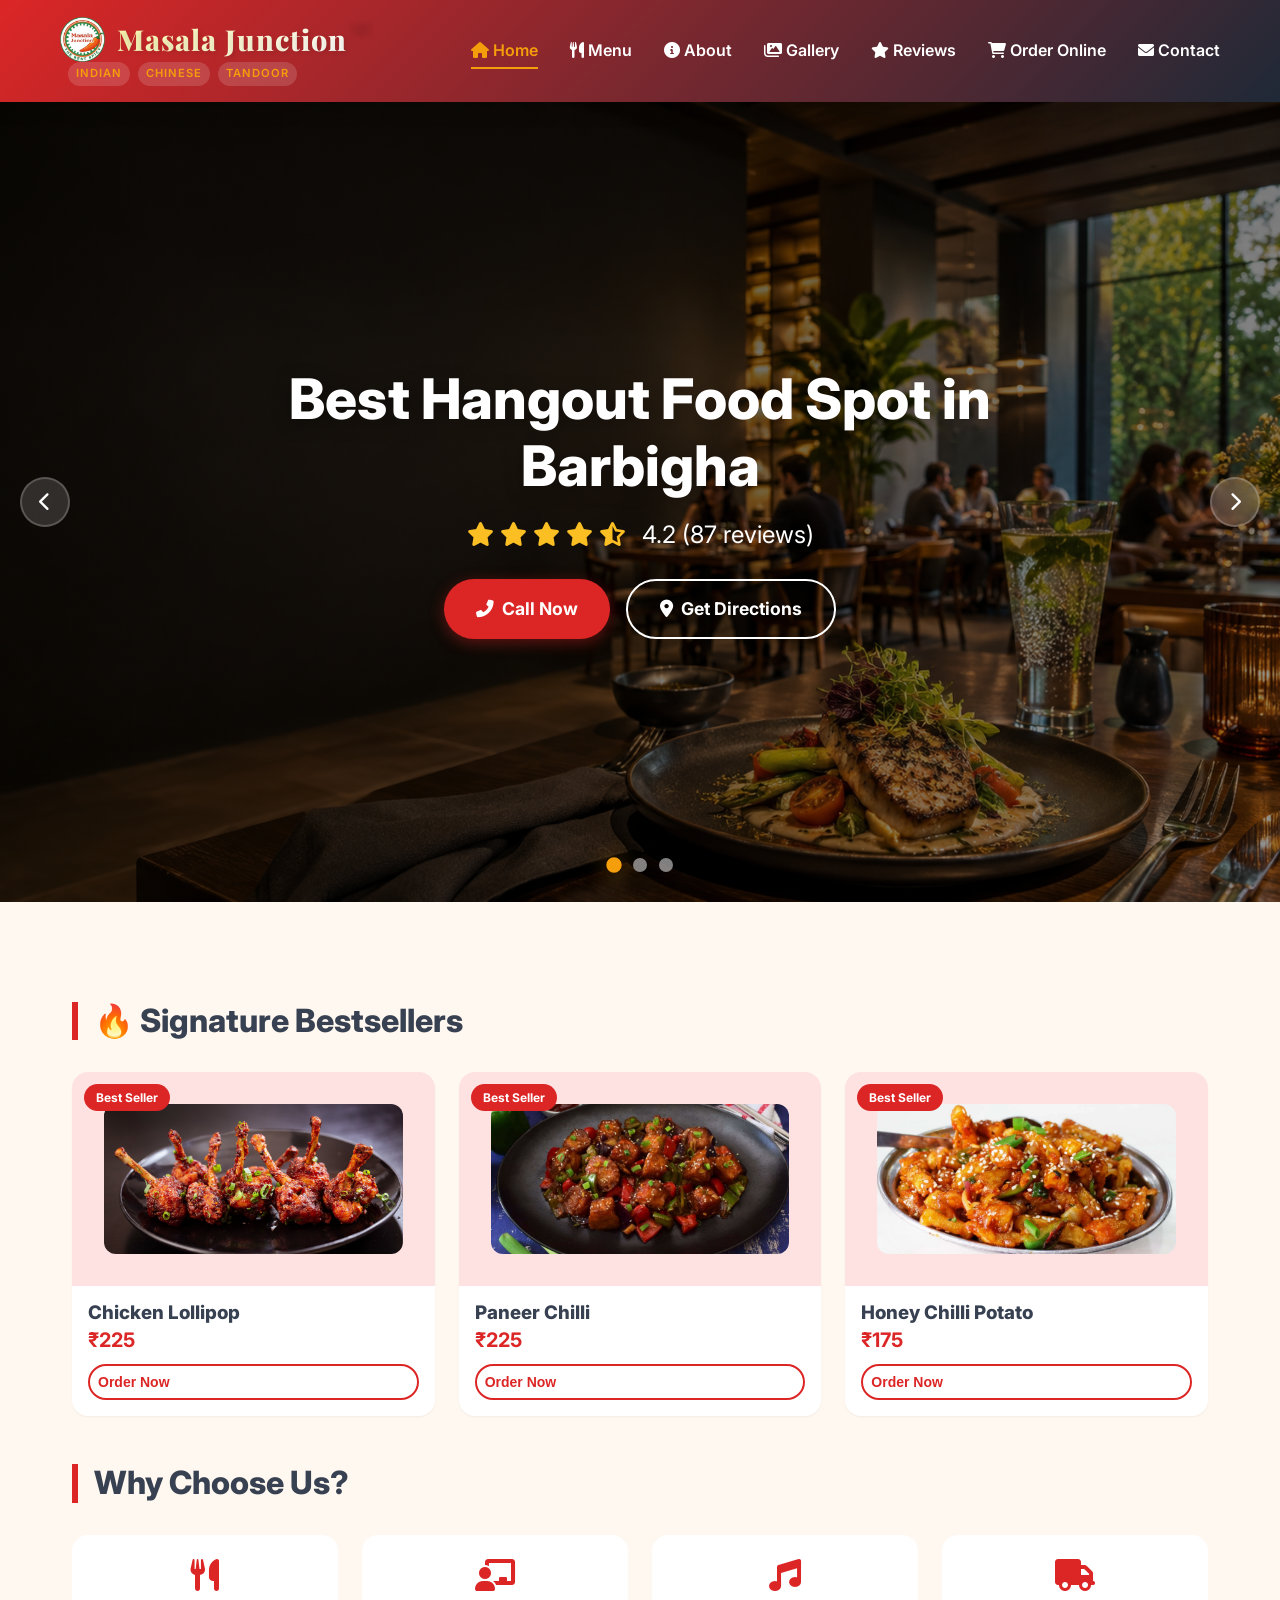
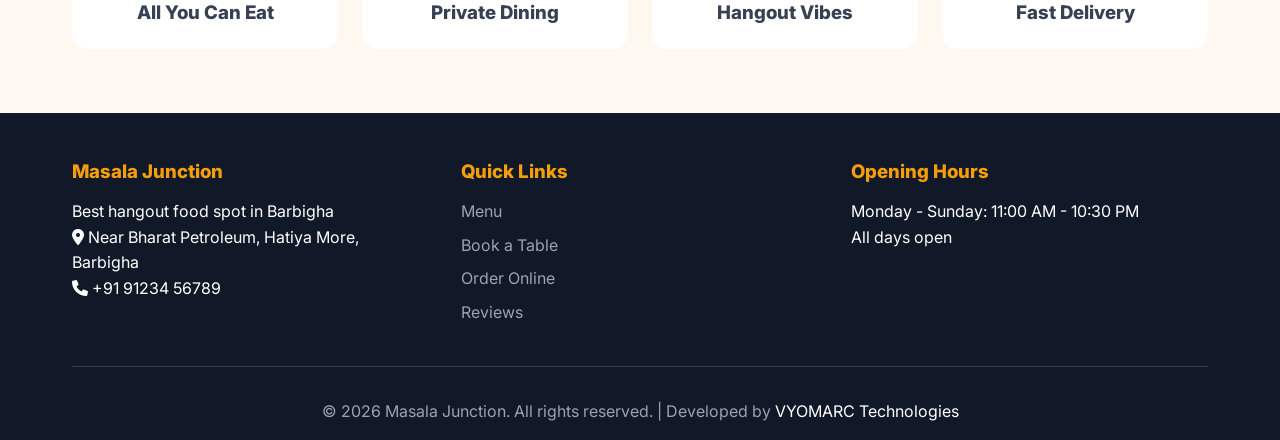
<file: index.html>
<!DOCTYPE html>
<html lang="en">
<head>
  <meta charset="UTF-8">
  <meta name="viewport" content="width=device-width, initial-scale=1.0, viewport-fit=cover">
  <title>Masala Junction | Best Restaurant in Barbigha</title>
  <meta name="description" content="Best hangout food spot in Barbigha. Enjoy Chicken Lollipop, Paneer Chilli & more. Rated 4.2★. Call now for delivery or table booking!">
  <meta name="keywords" content="best restaurant in Barbigha, chicken starter Barbigha, Masala Junction, hangout spot">
  
  <!-- Favicon - Replace the href with your logo path -->
  <link rel="icon" type="image/x-icon" href="assets/favicon.ico">
  <link rel="icon" type="image/png" sizes="32x32" href="assets/images/favicon-32x32.png">
  <link rel="icon" type="image/png" sizes="16x16" href="assets/images/favicon-16x16.png">
  <link rel="apple-touch-icon" href="assets/images/apple-touch-icon.png">
  <link rel="manifest" href="assets/images/site.webmanifest">
  <link rel="shortcut icon" href="assets/favicon.ico">



  
  <link rel="stylesheet" href="css/style.css">
  <link rel="stylesheet" href="https://cdnjs.cloudflare.com/ajax/libs/font-awesome/6.0.0-beta3/css/all.min.css">
  <link href="https://fonts.googleapis.com/css2?family=Inter:wght@300;400;600;700;800&display=swap" rel="stylesheet">
  <link href="https://fonts.googleapis.com/css2?family=Playfair+Display:wght@400;500;600;700;800;900&display=swap" rel="stylesheet">
  
  <!-- Structured Data -->
  <script type="application/ld+json">
  {
    "@context": "https://schema.org",
    "@type": "Restaurant",
    "name": "Masala Junction",
    "address": {
      "@type": "PostalAddress",
      "streetAddress": "Near Bharat Petroleum, Hatiya More",
      "addressLocality": "Barbigha",
      "addressRegion": "Bihar",
      "postalCode": "811101"
    },
    "telephone": "+919123456789",
    "aggregateRating": {
      "@type": "AggregateRating",
      "ratingValue": "4.2",
      "reviewCount": "87"
    }
  }
  </script>
  
  <style>
    /* Additional navbar styling to match hero section */
    .navbar {
      background: linear-gradient(135deg, #DC2626, #1F2937) !important;
      box-shadow: 0 4px 20px rgba(0, 0, 0, 0.2);
    }
    
    .logo {
      font-family: 'Playfair Display', serif !important;
      font-size: 1.8rem !important;
      font-weight: 800 !important;
      background: linear-gradient(135deg,#f6f396, #ffffff) !important;
      -webkit-background-clip: text !important;
      background-clip: text !important;
      color: transparent !important;
      text-shadow: 2px 2px 4px rgba(0, 0, 0, 0.1);
      letter-spacing: 1px;
      position: relative;
    }
    
    .logo::after {
      content: '🍽️';
      font-size: 1.2rem;
      position: absolute;
      top: -5px;
      right: -25px;
      opacity: 0.8;
    }
    
    /* Restaurant type tagline under logo */
    .restaurant-type {
      display: flex;
      gap: 0.5rem;
      margin-left: 0.5rem;
      font-size: 0.7rem;
      font-weight: 600;
      color: #F59E0B;
      letter-spacing: 1px;
    }
    
    .restaurant-type span {
      background: rgba(255, 255, 255, 0.15);
      padding: 0.2rem 0.5rem;
      border-radius: 20px;
      backdrop-filter: blur(5px);
    }
    
    @media (max-width: 768px) {
      .logo {
        font-size: 1.3rem !important;
      }
      
      .logo::after {
        font-size: 0.9rem;
        right: -20px;
      }
      
      .restaurant-type {
        display: none;
      }
    }
    
    /* Update nav links color for better contrast */
    .nav-links a {
      color: white !important;
      font-weight: 600;
    }
    
    .nav-links a:hover {
      color: #F59E0B !important;
    }
    
    .nav-links a.active {
      color: #F59E0B !important;
    }
    
    .nav-links a::after {
      background: #F59E0B !important;
    }
    
    /* Mobile menu background */
    @media (max-width: 768px) {
      .nav-links {
        background: linear-gradient(135deg, #DC2626, #1F2937) !important;
      }
    }
  </style>
</head>
<body>

  <!-- Navigation -->
  <nav class="navbar">
    <div class="nav-container">
      <div>
        <a href="index.html" class="logo">
          <img src="assets/images/logo1.png" alt="Masala Junction Logo" class="logo-img">
          Masala Junction</a>
        <div class="restaurant-type">
          <span>INDIAN</span>
          <span>CHINESE</span>
          <span>TANDOOR</span>
        </div>
      </div>
      <button class="menu-toggle" aria-label="Toggle menu">
        <i class="fas fa-bars"></i>
      </button>
      <div class="nav-links" role="navigation" aria-label="Main navigation">
        <a href="index.html" class="nav-link active" aria-current="page">
          <i class="fas fa-home" aria-hidden="true"></i>
          <span>Home</span>
        </a>
        <a href="menu.html" class="nav-link">
          <i class="fas fa-utensils" aria-hidden="true"></i>
          <span>Menu</span>
        </a>
        <a href="about.html" class="nav-link">
          <i class="fas fa-info-circle" aria-hidden="true"></i>
          <span>About</span>
        </a>
        <a href="gallery.html" class="nav-link">
          <i class="fas fa-images" aria-hidden="true"></i>
          <span>Gallery</span>
        </a>
        <a href="reviews.html" class="nav-link">
          <i class="fas fa-star" aria-hidden="true"></i>
          <span>Reviews</span>
        </a>
        <a href="order.html" class="nav-link order-now">
          <i class="fas fa-shopping-cart" aria-hidden="true"></i>
          <span>Order Online</span>
        </a>
        <a href="contact.html" class="nav-link">
          <i class="fas fa-envelope" aria-hidden="true"></i>
          <span>Contact</span>
        </a>
      </div>
    </div>
  </nav>

  <!-- Hero Section -->

<section class="hero">
  <div class="hero-slider">
    <!-- Slide 1 -->
    <div class="hero-slide active" data-index="0">
      <img src="assets/images/masalajunction-hero.png" alt="Masala Junction - Best Restaurant in Barbigha" loading="lazy">
      <div class="hero-overlay"></div>
    </div>
    <!-- Slide 2 -->
    <div class="hero-slide" data-index="1">
      <img src="assets/images/masalajunction-hero2.png" alt="Delicious Chicken Lollipop - Masala Junction" loading="lazy">
      <div class="hero-overlay"></div>
    </div>
    <!-- Slide 3 -->
    <div class="hero-slide" data-index="2">
      <img src="assets/images/masalajunction-hero3.png" alt="Hangout Food Spot - Masala Junction Barbigha" loading="lazy">
      <div class="hero-overlay"></div>
    </div>
    
    <!-- Slide Indicators/Dots -->
    <div class="hero-dots">
      <span class="dot active" data-index="0"></span>
      <span class="dot" data-index="1"></span>
      <span class="dot" data-index="2"></span>
    </div>
    
    <!-- Slide Navigation Arrows -->
    <button class="hero-arrow hero-arrow-prev" aria-label="Previous slide">
      <i class="fas fa-chevron-left"></i>
    </button>
    <button class="hero-arrow hero-arrow-next" aria-label="Next slide">
      <i class="fas fa-chevron-right"></i>
    </button>
  </div>
  
  <!-- Hero Content (Overlay on top of slider) -->
  <div class="hero-content-wrapper">
    <div class="container">
      <div class="hero-content">
        <h1 class="hero-title">Best Hangout Food Spot in Barbigha</h1>
        <div class="star-rating">
          <i class="fas fa-star"></i>
          <i class="fas fa-star"></i>
          <i class="fas fa-star"></i>
          <i class="fas fa-star"></i>
          <i class="fas fa-star-half-alt"></i>
          <span style="color: white; margin-left: 10px;">4.2 (87 reviews)</span>
        </div>
        <div style="display: flex; gap: 1rem; justify-content: center; flex-wrap: wrap; margin-top: 1.5rem;">
          <a href="tel:+918252702699" class="btn btn-primary call-track">
            <i class="fas fa-phone-alt"></i> Call Now
          </a>
          <a href="https://www.google.com/maps/dir/?api=1&destination=25.2110818,85.738188" target="_blank" class="btn btn-outline direction-track" style="border-color: white; color: white; border: 2px solid white;">
            <i class="fas fa-map-marker-alt"></i> Get Directions
          </a>
        </div>
      </div>
    </div>
  </div>
</section>
<br>
<br>




  <!-- Featured Dishes -->
<div class="container" style="margin-top: 3rem;">
  <h2 class="section-title">🔥 Signature Bestsellers</h2>
  <div class="grid-3">
    <!-- Chicken Lollipop -->
    <div class="dish-card">
      <div class="best-seller-badge">Best Seller</div>
      <div style="background: #FEE2E2; padding: 2rem; text-align: center; min-height: 200px; display: flex; align-items: center; justify-content: center;">
        <img 
          src="assets/images/chicken-lollipop.jpg" 
          alt="Chicken Lollipop" 
          style="width: 100%; height: auto; max-height: 150px; object-fit: cover; border-radius: 12px;"
          onerror="this.onerror=null; this.parentElement.innerHTML='<i class=\'fas fa-drumstick-bite\' style=\'font-size: 3rem; color: #DC2626;\'></i>'; this.parentElement.style.padding='2rem';"
          loading="lazy"
        >
      </div>
      <div style="padding: 1rem;">
        <h3>Chicken Lollipop</h3>
        <p style="color: #DC2626; font-weight: bold; font-size: 1.25rem;">₹225</p>
        <button onclick="window.location.href='order.html'" class="btn btn-outline" style="margin-top: 0.5rem; width: 100%; padding: 0.5rem; font-size: 0.875rem;">Order Now</button>
      </div>
    </div>

    <!-- Paneer Chilli -->
    <div class="dish-card">
      <div class="best-seller-badge">Best Seller</div>
      <div style="background: #FEE2E2; padding: 2rem; text-align: center; min-height: 200px; display: flex; align-items: center; justify-content: center;">
        <img 
          src="assets/images/paneer-chilli.jpg" 
          alt="Paneer Chilli" 
          style="width: 100%; height: auto; max-height: 150px; object-fit: cover; border-radius: 12px;"
          onerror="this.onerror=null; this.parentElement.innerHTML='<i class=\'fas fa-cheese\' style=\'font-size: 3rem; color: #DC2626;\'></i>'; this.parentElement.style.padding='2rem';"
          loading="lazy"
        >
      </div>
      <div style="padding: 1rem;">
        <h3>Paneer Chilli</h3>
        <p style="color: #DC2626; font-weight: bold; font-size: 1.25rem;">₹225</p>
        <button onclick="window.location.href='order.html'" class="btn btn-outline" style="margin-top: 0.5rem; width: 100%; padding: 0.5rem; font-size: 0.875rem;">Order Now</button>
      </div>
    </div>

    <!-- Honey Chilli Potato -->
    <div class="dish-card">
      <div class="best-seller-badge">Best Seller</div>
      <div style="background: #FEE2E2; padding: 2rem; text-align: center; min-height: 200px; display: flex; align-items: center; justify-content: center;">
        <img 
          src="assets/images/honey-chilli-potato.jpg" 
          alt="Honey Chilli Potato" 
          style="width: 100%; height: auto; max-height: 150px; object-fit: cover; border-radius: 12px;"
          onerror="this.onerror=null; this.parentElement.innerHTML='<i class=\'fas fa-potato\' style=\'font-size: 3rem; color: #DC2626;\'></i>'; this.parentElement.style.padding='2rem';"
          loading="lazy"
        >
      </div>
      <div style="padding: 1rem;">
        <h3>Honey Chilli Potato</h3>
        <p style="color: #DC2626; font-weight: bold; font-size: 1.25rem;">₹175</p>
        <button onclick="window.location.href='order.html'" class="btn btn-outline" style="margin-top: 0.5rem; width: 100%; padding: 0.5rem; font-size: 0.875rem;">Order Now</button>
      </div>
    </div>
  </div>
</div>

  <!-- Why Choose Us -->
  <div class="container" style="margin-top: 3rem;">
    <h2 class="section-title">Why Choose Us?</h2>
    <div class="grid-4">
      <div style="text-align: center; padding: 1.5rem; background: white; border-radius: 16px;">
        <i class="fas fa-utensils" style="font-size: 2rem; color: #DC2626;"></i>
        <h3 style="margin-top: 0.5rem;">All You Can Eat</h3>
      </div>
      <div style="text-align: center; padding: 1.5rem; background: white; border-radius: 16px;">
        <i class="fas fa-chalkboard-user" style="font-size: 2rem; color: #DC2626;"></i>
        <h3 style="margin-top: 0.5rem;">Private Dining</h3>
      </div>
      <div style="text-align: center; padding: 1.5rem; background: white; border-radius: 16px;">
        <i class="fas fa-music" style="font-size: 2rem; color: #DC2626;"></i>
        <h3 style="margin-top: 0.5rem;">Hangout Vibes</h3>
      </div>
      <div style="text-align: center; padding: 1.5rem; background: white; border-radius: 16px;">
        <i class="fas fa-truck" style="font-size: 2rem; color: #DC2626;"></i>
        <h3 style="margin-top: 0.5rem;">Fast Delivery</h3>
      </div>
    </div>
  </div>

  <!-- Footer -->
  <footer class="footer">
    <div class="container">
      <div class="footer-content">
        <div class="footer-section">
          <h3>Masala Junction</h3>
          <p>Best hangout food spot in Barbigha</p>
          <p><i class="fas fa-map-marker-alt"></i> Near Bharat Petroleum, Hatiya More, Barbigha</p>
          <p><i class="fas fa-phone"></i> +91 91234 56789</p>
        </div>
        <div class="footer-section">
          <h3>Quick Links</h3>
          <a href="menu.html">Menu</a>
          <a href="book-table.html">Book a Table</a>
          <a href="order.html">Order Online</a>
          <a href="reviews.html">Reviews</a>
        </div>
        <div class="footer-section">
          <h3>Opening Hours</h3>
          <p>Monday - Sunday: 11:00 AM - 10:30 PM</p>
          <p>All days open</p>
        </div>
      </div>
      <div class="footer-bottom">
        <p>&copy; 2026 Masala Junction. All rights reserved. | Developed by <a href="https://vyomarctech.com" target="_blank" rel="noopener noreferrer">VYOMARC Technologies</a></p>
      </div>
    </div>
  </footer>

  <!-- Sticky Bottom Bar -->
  <div class="sticky-bottom-bar">
    <a href="tel:+919123456789" class="call-btn call-track">
      <i class="fas fa-phone-alt fa-lg"></i>
      <span>Call</span>
    </a>
    <a href="https://wa.me/919123456789?text=Hi%20Masala%20Junction!%20I'd%20like%20to%20order%20or%20inquire" target="_blank" class="whatsapp-btn whatsapp-track">
      <i class="fab fa-whatsapp fa-lg"></i>
      <span>WhatsApp</span>
    </a>
    <a href="https://maps.google.com/?q=Masala+Junction+Barbigha" target="_blank" class="directions-btn direction-track">
      <i class="fas fa-location-dot fa-lg"></i>
      <span>Directions</span>
    </a>
  </div>

  <script src="js/main.js"></script>
  <script src="js/hero-slider.js"></script>
</body>
</html>
</file>
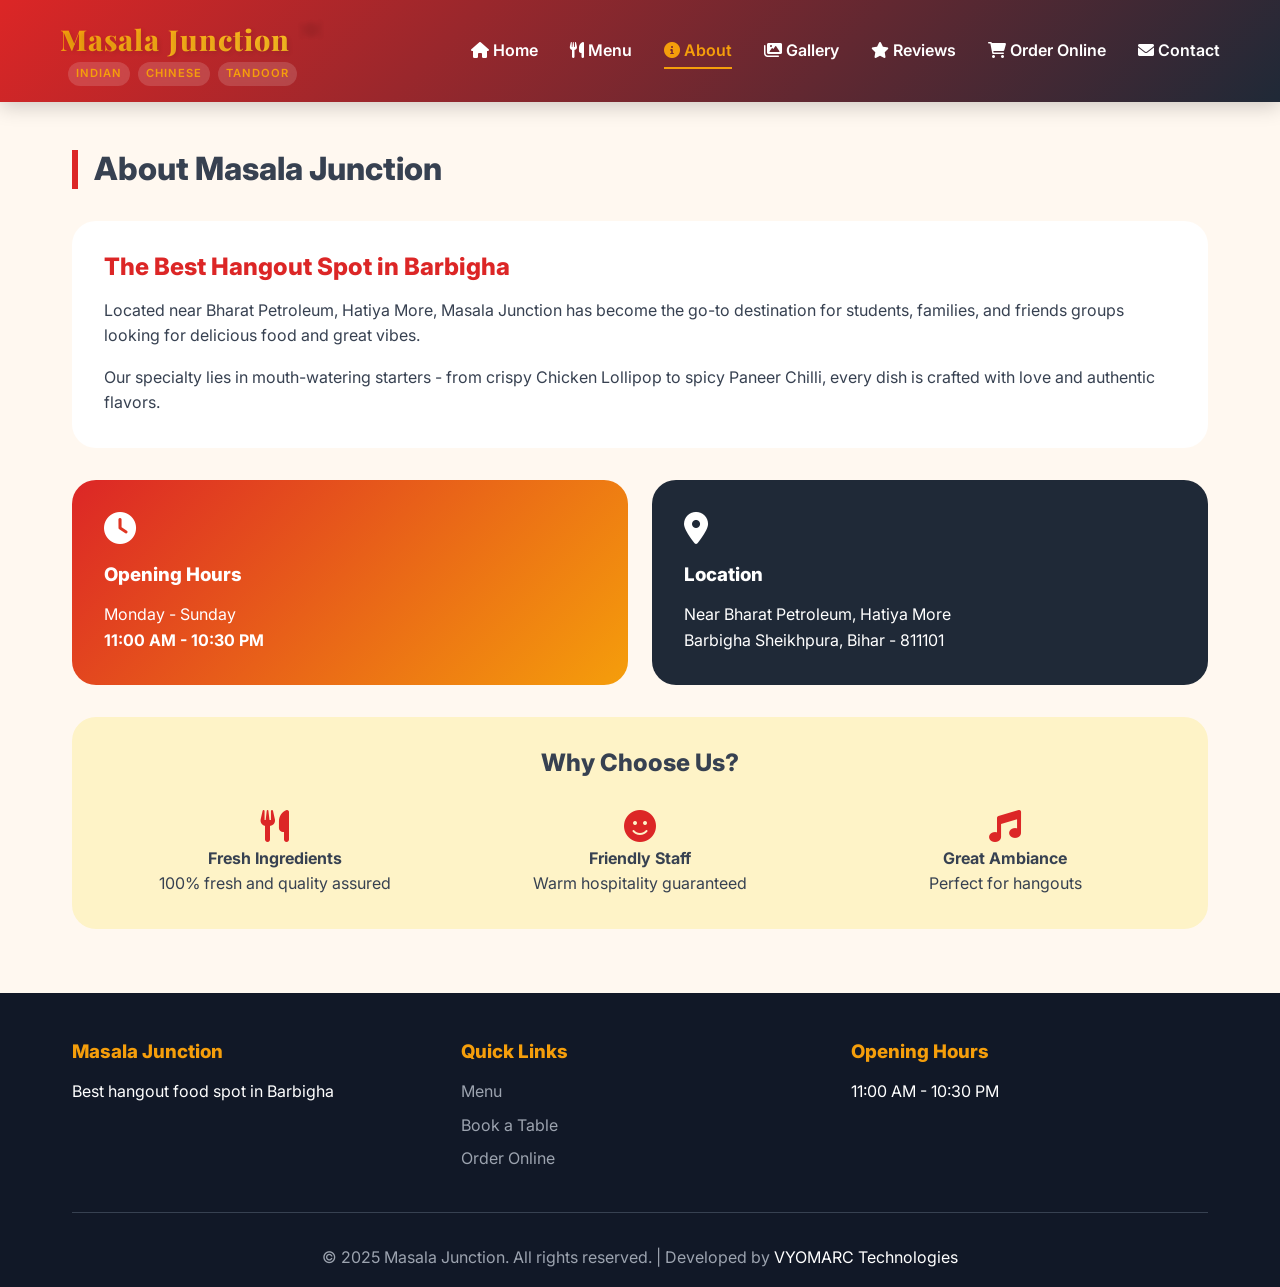
<file: about.html>
<!DOCTYPE html>
<html lang="en">
<head>
  <meta charset="UTF-8">
  <meta name="viewport" content="width=device-width, initial-scale=1.0, viewport-fit=cover">
  <title>About: Masala Junction</title>
  <meta name="description" content="Best hangout food spot in Barbigha. Enjoy Chicken Lollipop, Paneer Chilli & more. Rated 4.2★. Call now for delivery or table booking!">
  <meta name="keywords" content="best restaurant in Barbigha, chicken starter Barbigha, Masala Junction, hangout spot">
  
  <!-- Favicon - Replace the href with your logo path -->
  <link rel="icon" type="image/png" sizes="32x32" href="assets/favicon/favicon-32x32.png">
  <link rel="icon" type="image/png" sizes="16x16" href="assets/favicon/favicon-16x16.png">
  <link rel="apple-touch-icon" sizes="180x180" href="assets/favicon/apple-touch-icon.png">
  <link rel="manifest" href="assets/favicon/site.webmanifest">
  
  <link rel="stylesheet" href="css/style.css">
  <link rel="stylesheet" href="https://cdnjs.cloudflare.com/ajax/libs/font-awesome/6.0.0-beta3/css/all.min.css">
  <link href="https://fonts.googleapis.com/css2?family=Inter:wght@300;400;600;700;800&display=swap" rel="stylesheet">
  <link href="https://fonts.googleapis.com/css2?family=Playfair+Display:wght@400;500;600;700;800;900&display=swap" rel="stylesheet">
  
  <style>
    /* Additional navbar styling to match hero section */
    .navbar {
      background: linear-gradient(135deg, #DC2626, #1F2937) !important;
      box-shadow: 0 4px 20px rgba(0, 0, 0, 0.2);
    }
    
    .logo {
      font-family: 'Playfair Display', serif !important;
      font-size: 1.8rem !important;
      font-weight: 800 !important;
      background: linear-gradient(135deg, #F59E0B, #FBBF24) !important;
      -webkit-background-clip: text !important;
      background-clip: text !important;
      color: transparent !important;
      text-shadow: 2px 2px 4px rgba(0, 0, 0, 0.1);
      letter-spacing: 1px;
      position: relative;
    }
    
    .logo::after {
      content: '🍽️';
      font-size: 1.2rem;
      position: absolute;
      top: -5px;
      right: -25px;
      opacity: 0.8;
    }
    
    /* Restaurant type tagline under logo */
    .restaurant-type {
      display: flex;
      gap: 0.5rem;
      margin-left: 0.5rem;
      font-size: 0.7rem;
      font-weight: 600;
      color: #F59E0B;
      letter-spacing: 1px;
    }
    
    .restaurant-type span {
      background: rgba(255, 255, 255, 0.15);
      padding: 0.2rem 0.5rem;
      border-radius: 20px;
      backdrop-filter: blur(5px);
    }
    
    @media (max-width: 768px) {
      .logo {
        font-size: 1.3rem !important;
      }
      
      .logo::after {
        font-size: 0.9rem;
        right: -20px;
      }
      
      .restaurant-type {
        display: none;
      }
    }
    
    /* Update nav links color for better contrast */
    .nav-links a {
      color: white !important;
      font-weight: 600;
    }
    
    .nav-links a:hover {
      color: #F59E0B !important;
    }
    
    .nav-links a.active {
      color: #F59E0B !important;
    }
    
    .nav-links a::after {
      background: #F59E0B !important;
    }
    
    /* Mobile menu background */
    @media (max-width: 768px) {
      .nav-links {
        background: linear-gradient(135deg, #DC2626, #1F2937) !important;
      }
    }
  </style>
</head>
<body>

  <!-- Navigation -->
  <nav class="navbar">
    <div class="nav-container">
      <div>
        <a href="index.html" class="logo">Masala Junction</a>
        <div class="restaurant-type">
          <span>INDIAN</span>
          <span>CHINESE</span>
          <span>TANDOOR</span>
        </div>
      </div>
      <button class="menu-toggle" aria-label="Toggle menu">
        <i class="fas fa-bars"></i>
      </button>
      <div class="nav-links" role="navigation" aria-label="Main navigation">
        <a href="index.html" class="nav-link">
          <i class="fas fa-home" aria-hidden="true"></i>
          <span>Home</span>
        </a>
        <a href="menu.html" class="nav-link">
          <i class="fas fa-utensils" aria-hidden="true"></i>
          <span>Menu</span>
        </a>
        <a href="about.html" class="nav-link active">
          <i class="fas fa-info-circle" aria-hidden="true"></i>
          <span>About</span>
        </a>
        <a href="gallery.html" class="nav-link">
          <i class="fas fa-images" aria-hidden="true"></i>
          <span>Gallery</span>
        </a>
        <a href="reviews.html" class="nav-link">
          <i class="fas fa-star" aria-hidden="true"></i>
          <span>Reviews</span>
        </a>
        <a href="order.html" class="nav-link order-now">
          <i class="fas fa-shopping-cart" aria-hidden="true"></i>
          <span>Order Online</span>
        </a>
        <a href="contact.html" class="nav-link">
          <i class="fas fa-envelope" aria-hidden="true"></i>
          <span>Contact</span>
        </a>
      </div>
    </div>
  </nav>

  <div class="container" style="margin: 3rem auto;">
    <h1 class="section-title">About Masala Junction</h1>
    
    <div style="background: white; border-radius: 24px; padding: 2rem; margin-bottom: 2rem;">
      <h2 style="color: #DC2626; margin-bottom: 1rem;">The Best Hangout Spot in Barbigha</h2>
      <p style="margin-bottom: 1rem;">Located near Bharat Petroleum, Hatiya More, Masala Junction has become the go-to destination for students, families, and friends groups looking for delicious food and great vibes.</p>
      <p>Our specialty lies in mouth-watering starters - from crispy Chicken Lollipop to spicy Paneer Chilli, every dish is crafted with love and authentic flavors.</p>
    </div>
    
    <div class="grid-2" style="margin-bottom: 2rem;">
      <div style="background: linear-gradient(135deg, #DC2626, #F59E0B); padding: 2rem; border-radius: 24px; color: white;">
        <i class="fas fa-clock" style="font-size: 2rem;"></i>
        <h3 style="margin: 1rem 0;">Opening Hours</h3>
        <p>Monday - Sunday</p>
        <p><strong>11:00 AM - 10:30 PM</strong></p>
      </div>
      <div style="background: #1F2937; padding: 2rem; border-radius: 24px; color: white;">
        <i class="fas fa-map-marker-alt" style="font-size: 2rem;"></i>
        <h3 style="margin: 1rem 0;">Location</h3>
        <p>Near Bharat Petroleum, Hatiya More</p>
        <p>Barbigha Sheikhpura, Bihar - 811101</p>
      </div>
    </div>
    
    <div style="background: #FEF3C7; border-radius: 24px; padding: 2rem; text-align: center;">
      <h2>Why Choose Us?</h2>
      <div class="grid-3" style="margin-top: 2rem;">
        <div>
          <i class="fas fa-utensils" style="font-size: 2rem; color: #DC2626;"></i>
          <p><strong>Fresh Ingredients</strong><br>100% fresh and quality assured</p>
        </div>
        <div>
          <i class="fas fa-smile" style="font-size: 2rem; color: #DC2626;"></i>
          <p><strong>Friendly Staff</strong><br>Warm hospitality guaranteed</p>
        </div>
        <div>
          <i class="fas fa-music" style="font-size: 2rem; color: #DC2626;"></i>
          <p><strong>Great Ambiance</strong><br>Perfect for hangouts</p>
        </div>
      </div>
    </div>
  </div>

  <footer class="footer">
    <div class="container">
      <div class="footer-content">
        <div class="footer-section">
          <h3>Masala Junction</h3>
          <p>Best hangout food spot in Barbigha</p>
        </div>
        <div class="footer-section">
          <h3>Quick Links</h3>
          <a href="menu.html">Menu</a>
          <a href="book-table.html">Book a Table</a>
          <a href="order.html">Order Online</a>
        </div>
        <div class="footer-section">
          <h3>Opening Hours</h3>
          <p>11:00 AM - 10:30 PM</p>
        </div>
      </div>
      <div class="footer-bottom">
        <p>&copy; 2025 Masala Junction. All rights reserved. | Developed by <a href="https://vyomarc.com" target="_blank" rel="noopener noreferrer">VYOMARC Technologies</a></p>
      </div>
    </div>
  </footer>

  <div class="sticky-bottom-bar">
    <a href="tel:+919123456789" class="call-btn call-track"><i class="fas fa-phone-alt"></i><span>Call</span></a>
    <a href="https://wa.me/919123456789" target="_blank" class="whatsapp-btn whatsapp-track"><i class="fab fa-whatsapp"></i><span>WhatsApp</span></a>
    <a href="https://maps.google.com/?q=Masala+Junction+Barbigha" target="_blank" class="directions-btn direction-track"><i class="fas fa-location-dot"></i><span>Directions</span></a>
  </div>

  <script src="js/main.js"></script>
</body>
</html>
</file>
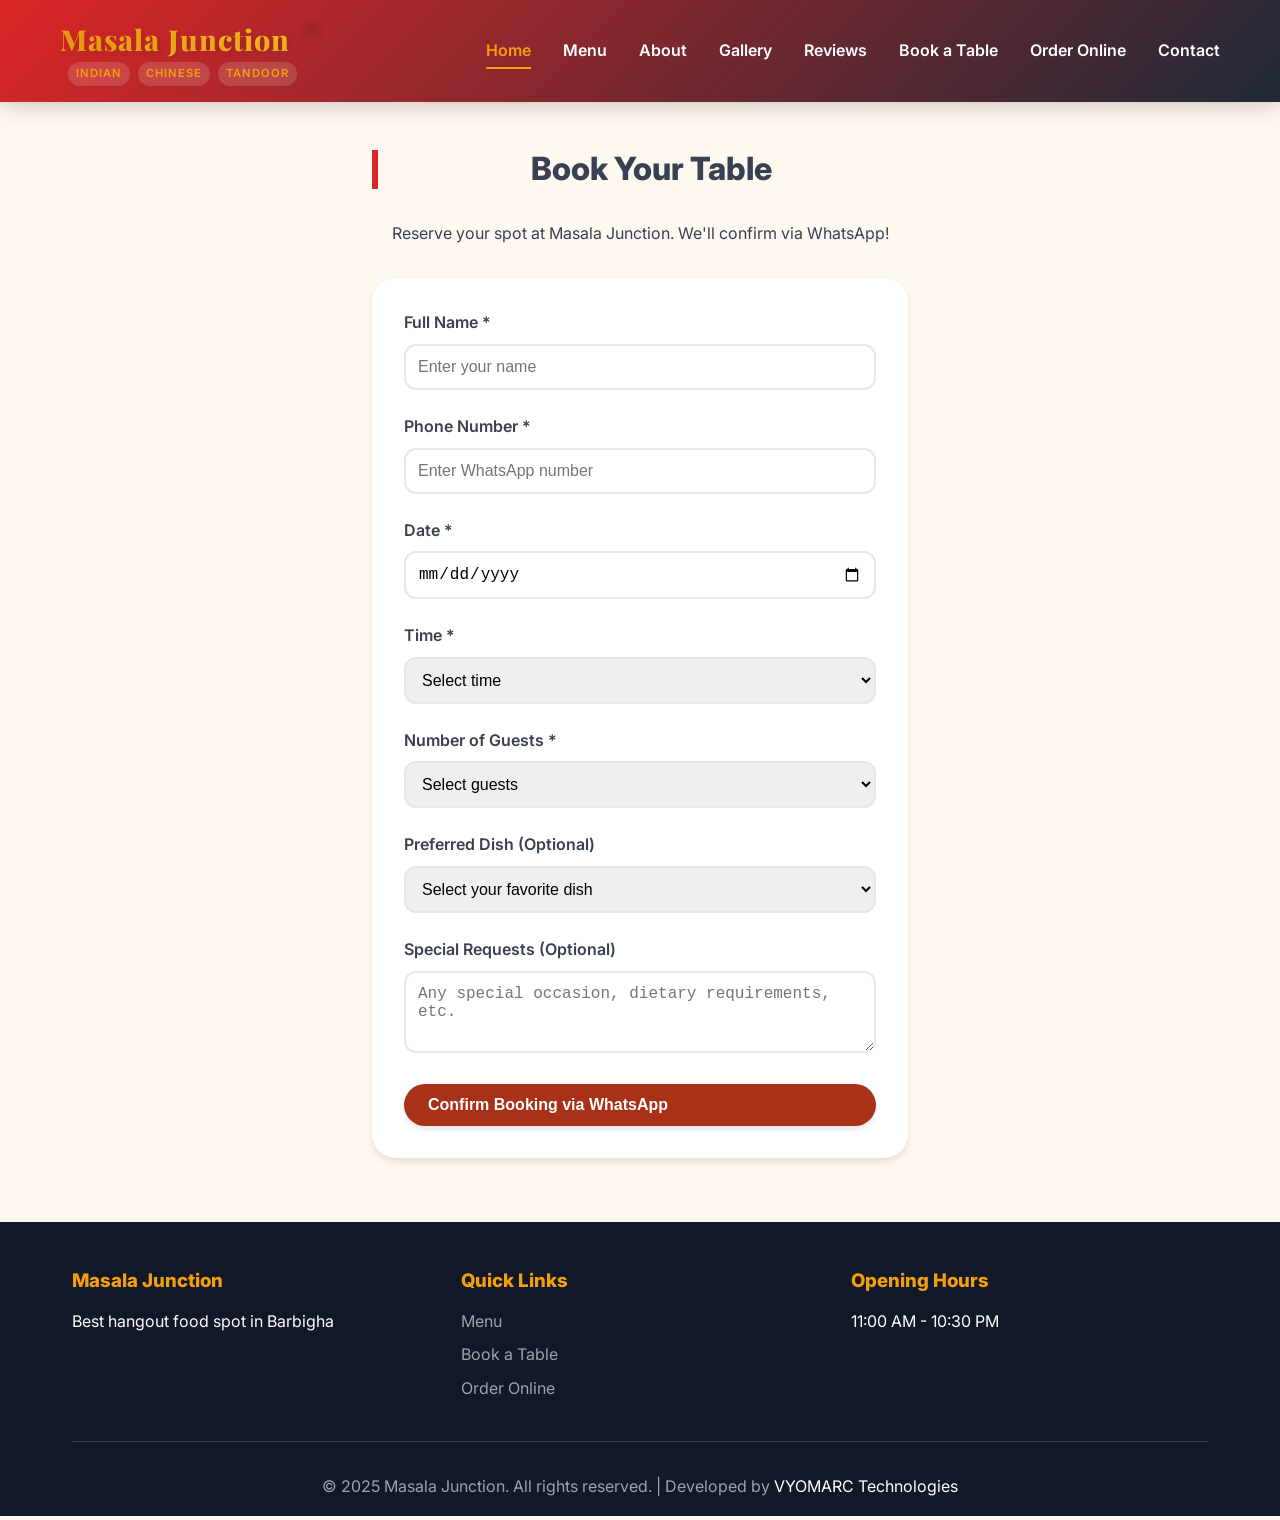
<file: book-table.html>
<!DOCTYPE html>
<html lang="en">
<head>
  <meta charset="UTF-8">
  <meta name="viewport" content="width=device-width, initial-scale=1.0, viewport-fit=cover">
  <title>Book a Table - Masala Junction</title>
  <meta name="description" content="Best hangout food spot in Barbigha. Enjoy Chicken Lollipop, Paneer Chilli & more. Rated 4.2★. Call now for delivery or table booking!">
  <meta name="keywords" content="best restaurant in Barbigha, chicken starter Barbigha, Masala Junction, hangout spot">
  
  <!-- Favicon - Replace the href with your logo path -->
  <link rel="icon" type="image/png" sizes="32x32" href="assets/favicon/favicon-32x32.png">
  <link rel="icon" type="image/png" sizes="16x16" href="assets/favicon/favicon-16x16.png">
  <link rel="apple-touch-icon" sizes="180x180" href="assets/favicon/apple-touch-icon.png">
  <link rel="manifest" href="assets/favicon/site.webmanifest">
  
  <link rel="stylesheet" href="css/style.css">
  <link rel="stylesheet" href="https://cdnjs.cloudflare.com/ajax/libs/font-awesome/6.0.0-beta3/css/all.min.css">
  <link href="https://fonts.googleapis.com/css2?family=Inter:wght@300;400;600;700;800&display=swap" rel="stylesheet">
  <link href="https://fonts.googleapis.com/css2?family=Playfair+Display:wght@400;500;600;700;800;900&display=swap" rel="stylesheet">
  
  <style>
    /* Additional navbar styling to match hero section */
    .navbar {
      background: linear-gradient(135deg, #DC2626, #1F2937) !important;
      box-shadow: 0 4px 20px rgba(0, 0, 0, 0.2);
    }
    
    .logo {
      font-family: 'Playfair Display', serif !important;
      font-size: 1.8rem !important;
      font-weight: 800 !important;
      background: linear-gradient(135deg, #F59E0B, #FBBF24) !important;
      -webkit-background-clip: text !important;
      background-clip: text !important;
      color: transparent !important;
      text-shadow: 2px 2px 4px rgba(0, 0, 0, 0.1);
      letter-spacing: 1px;
      position: relative;
    }
    
    .logo::after {
      content: '🍽️';
      font-size: 1.2rem;
      position: absolute;
      top: -5px;
      right: -25px;
      opacity: 0.8;
    }
    
    /* Restaurant type tagline under logo */
    .restaurant-type {
      display: flex;
      gap: 0.5rem;
      margin-left: 0.5rem;
      font-size: 0.7rem;
      font-weight: 600;
      color: #F59E0B;
      letter-spacing: 1px;
    }
    
    .restaurant-type span {
      background: rgba(255, 255, 255, 0.15);
      padding: 0.2rem 0.5rem;
      border-radius: 20px;
      backdrop-filter: blur(5px);
    }
    
    @media (max-width: 768px) {
      .logo {
        font-size: 1.3rem !important;
      }
      
      .logo::after {
        font-size: 0.9rem;
        right: -20px;
      }
      
      .restaurant-type {
        display: none;
      }
    }
    
    /* Update nav links color for better contrast */
    .nav-links a {
      color: white !important;
      font-weight: 600;
    }
    
    .nav-links a:hover {
      color: #F59E0B !important;
    }
    
    .nav-links a.active {
      color: #F59E0B !important;
    }
    
    .nav-links a::after {
      background: #F59E0B !important;
    }
    
    /* Mobile menu background */
    @media (max-width: 768px) {
      .nav-links {
        background: linear-gradient(135deg, #DC2626, #1F2937) !important;
      }
    }
  </style>
</head>
<body>

  <!-- Navigation -->
  <nav class="navbar">
    <div class="nav-container">
      <div>
        <a href="index.html" class="logo">Masala Junction</a>
        <div class="restaurant-type">
          <span>INDIAN</span>
          <span>CHINESE</span>
          <span>TANDOOR</span>
        </div>
      </div>
      <button class="menu-toggle" aria-label="Toggle menu">
        <i class="fas fa-bars"></i>
      </button>
      <div class="nav-links">
        <a href="index.html" class="active">Home</a>
        <a href="menu.html">Menu</a>
        <a href="about.html">About</a>
        <a href="gallery.html">Gallery</a>
        <a href="reviews.html">Reviews</a>
        <a href="book-table.html">Book a Table</a>
        <a href="order.html">Order Online</a>
        <a href="contact.html">Contact</a>
      </div>
    </div>
  </nav>


  <div class="container" style="margin: 3rem auto; max-width: 600px;">
    <h1 class="section-title" style="text-align: center;">Book Your Table</h1>
    <p style="text-align: center; margin-bottom: 2rem;">Reserve your spot at Masala Junction. We'll confirm via WhatsApp!</p>
    
    <form id="bookingForm" style="background: white; padding: 2rem; border-radius: 24px; box-shadow: 0 4px 6px rgba(0,0,0,0.1);">
      <div class="form-group">
        <label for="name">Full Name *</label>
        <input type="text" id="name" required placeholder="Enter your name">
      </div>
      
      <div class="form-group">
        <label for="phone">Phone Number *</label>
        <input type="tel" id="phone" required placeholder="Enter WhatsApp number">
      </div>
      
      <div class="form-group">
        <label for="date">Date *</label>
        <input type="date" id="date" required>
      </div>
      
      <div class="form-group">
        <label for="time">Time *</label>
        <select id="time" required>
          <option value="">Select time</option>
          <option value="11:00">11:00 AM</option>
          <option value="12:00">12:00 PM</option>
          <option value="13:00">1:00 PM</option>
          <option value="14:00">2:00 PM</option>
          <option value="15:00">3:00 PM</option>
          <option value="16:00">4:00 PM</option>
          <option value="17:00">5:00 PM</option>
          <option value="18:00">6:00 PM</option>
          <option value="19:00">7:00 PM</option>
          <option value="20:00">8:00 PM</option>
          <option value="21:00">9:00 PM</option>
        </select>
      </div>
      
      <div class="form-group">
        <label for="guests">Number of Guests *</label>
        <select id="guests" required>
          <option value="">Select guests</option>
          <option value="1">1 Person</option>
          <option value="2">2 People</option>
          <option value="3">3 People</option>
          <option value="4">4 People</option>
          <option value="5">5 People</option>
          <option value="6">6+ People</option>
        </select>
      </div>
      
      <div class="form-group">
        <label for="menuItem">Preferred Dish (Optional)</label>
        <select id="menuItem">
          <option value="">Select your favorite dish</option>
          <option value="Chicken Lollipop">Chicken Lollipop</option>
          <option value="Paneer Chilli">Paneer Chilli</option>
          <option value="Honey Chilli Potato">Honey Chilli Potato</option>
          <option value="Chicken Chilly">Chicken Chilly</option>
          <option value="Veg Momo">Veg Momo</option>
        </select>
      </div>
      
      <div class="form-group">
        <label for="specialRequests">Special Requests (Optional)</label>
        <textarea id="specialRequests" rows="3" placeholder="Any special occasion, dietary requirements, etc."></textarea>
      </div>
      
      <button type="submit" class="btn btn-primary" style="width: 100%;">Confirm Booking via WhatsApp</button>
    </form>
  </div>

  <footer class="footer">
    <div class="container">
      <div class="footer-content">
        <div class="footer-section">
          <h3>Masala Junction</h3>
          <p>Best hangout food spot in Barbigha</p>
        </div>
        <div class="footer-section">
          <h3>Quick Links</h3>
          <a href="menu.html">Menu</a>
          <a href="book-table.html">Book a Table</a>
          <a href="order.html">Order Online</a>
        </div>
        <div class="footer-section">
          <h3>Opening Hours</h3>
          <p>11:00 AM - 10:30 PM</p>
        </div>
      </div>
      <div class="footer-bottom">
        <p>&copy; 2025 Masala Junction. All rights reserved.  | Developed by <a href="https://vyomarc.com" target="_blank" rel="noopener noreferrer">VYOMARC Technologies</a></p>
      </div>
    </div>
  </footer>

  <div class="sticky-bottom-bar">
    <a href="tel:+919123456789" class="call-btn call-track"><i class="fas fa-phone-alt"></i><span>Call</span></a>
    <a href="https://wa.me/919123456789" target="_blank" class="whatsapp-btn whatsapp-track"><i class="fab fa-whatsapp"></i><span>WhatsApp</span></a>
    <a href="https://maps.google.com/?q=Masala+Junction+Barbigha" target="_blank" class="directions-btn direction-track"><i class="fas fa-location-dot"></i><span>Directions</span></a>
  </div>

  <script src="js/main.js"></script>
  <script src="js/book-table.js"></script>
</body>
</html>
</file>
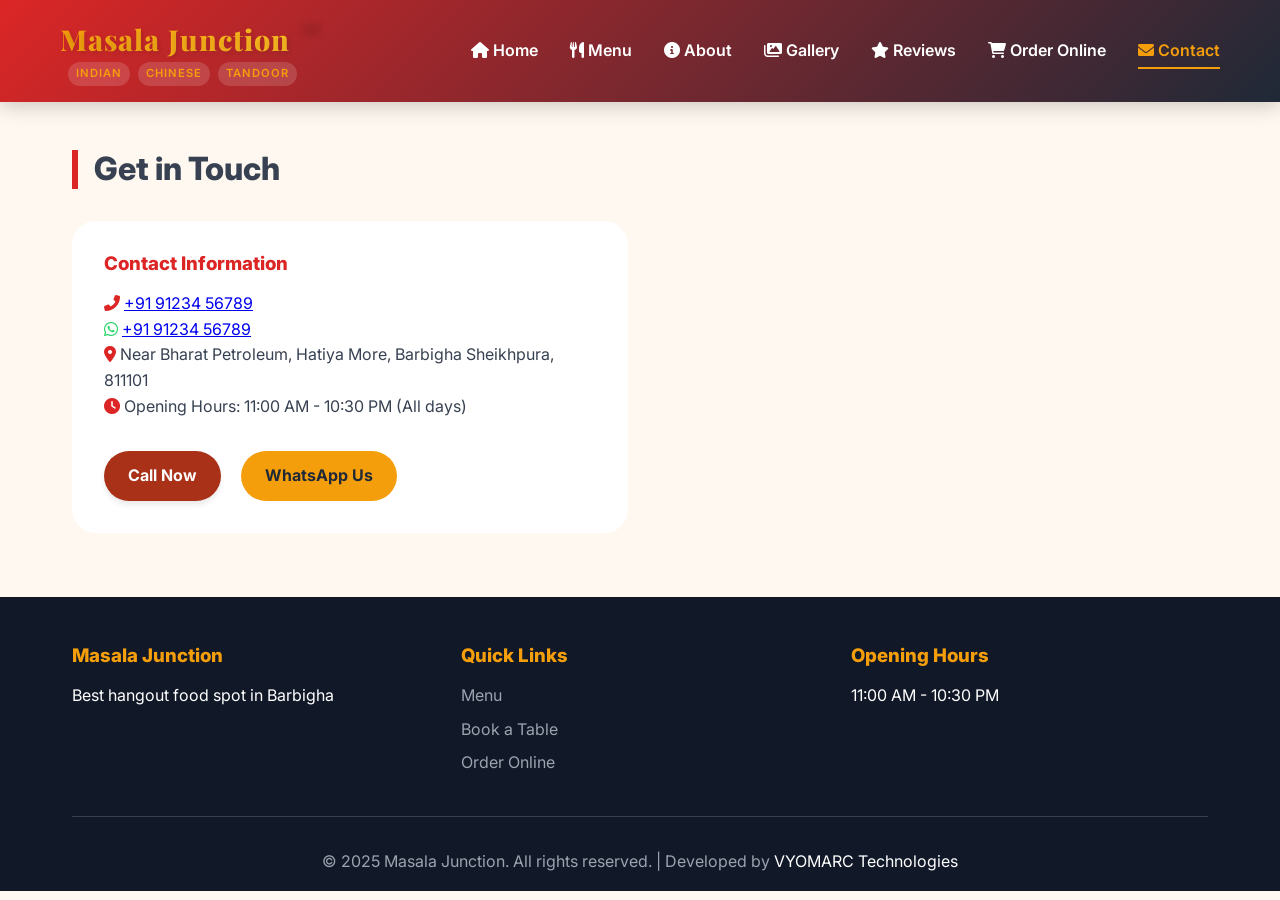
<file: contact.html>
<!DOCTYPE html>
<html lang="en">
<head>
  <meta charset="UTF-8">
  <meta name="viewport" content="width=device-width, initial-scale=1.0, viewport-fit=cover">
  <title>Contact Us - Masala Junction</title>
  <meta name="description" content="Best hangout food spot in Barbigha. Enjoy Chicken Lollipop, Paneer Chilli & more. Rated 4.2★. Call now for delivery or table booking!">
  <meta name="keywords" content="best restaurant in Barbigha, chicken starter Barbigha, Masala Junction, hangout spot">
  
  <!-- Favicon - Replace the href with your logo path -->
  <link rel="icon" type="image/png" sizes="32x32" href="assets/favicon/favicon-32x32.png">
  <link rel="icon" type="image/png" sizes="16x16" href="assets/favicon/favicon-16x16.png">
  <link rel="apple-touch-icon" sizes="180x180" href="assets/favicon/apple-touch-icon.png">
  <link rel="manifest" href="assets/favicon/site.webmanifest">
  
  <link rel="stylesheet" href="css/style.css">
  <link rel="stylesheet" href="https://cdnjs.cloudflare.com/ajax/libs/font-awesome/6.0.0-beta3/css/all.min.css">
  <link href="https://fonts.googleapis.com/css2?family=Inter:wght@300;400;600;700;800&display=swap" rel="stylesheet">
  <link href="https://fonts.googleapis.com/css2?family=Playfair+Display:wght@400;500;600;700;800;900&display=swap" rel="stylesheet">
  
  <style>
    /* Additional navbar styling to match hero section */
    .navbar {
      background: linear-gradient(135deg, #DC2626, #1F2937) !important;
      box-shadow: 0 4px 20px rgba(0, 0, 0, 0.2);
    }
    
    .logo {
      font-family: 'Playfair Display', serif !important;
      font-size: 1.8rem !important;
      font-weight: 800 !important;
      background: linear-gradient(135deg, #F59E0B, #FBBF24) !important;
      -webkit-background-clip: text !important;
      background-clip: text !important;
      color: transparent !important;
      text-shadow: 2px 2px 4px rgba(0, 0, 0, 0.1);
      letter-spacing: 1px;
      position: relative;
    }
    
    .logo::after {
      content: '🍽️';
      font-size: 1.2rem;
      position: absolute;
      top: -5px;
      right: -25px;
      opacity: 0.8;
    }
    
    /* Restaurant type tagline under logo */
    .restaurant-type {
      display: flex;
      gap: 0.5rem;
      margin-left: 0.5rem;
      font-size: 0.7rem;
      font-weight: 600;
      color: #F59E0B;
      letter-spacing: 1px;
    }
    
    .restaurant-type span {
      background: rgba(255, 255, 255, 0.15);
      padding: 0.2rem 0.5rem;
      border-radius: 20px;
      backdrop-filter: blur(5px);
    }
    
    @media (max-width: 768px) {
      .logo {
        font-size: 1.3rem !important;
      }
      
      .logo::after {
        font-size: 0.9rem;
        right: -20px;
      }
      
      .restaurant-type {
        display: none;
      }
    }
    
    /* Update nav links color for better contrast */
    .nav-links a {
      color: white !important;
      font-weight: 600;
    }
    
    .nav-links a:hover {
      color: #F59E0B !important;
    }
    
    .nav-links a.active {
      color: #F59E0B !important;
    }
    
    .nav-links a::after {
      background: #F59E0B !important;
    }
    
    /* Mobile menu background */
    @media (max-width: 768px) {
      .nav-links {
        background: linear-gradient(135deg, #DC2626, #1F2937) !important;
      }
    }
  </style>
</head>
<body>

  <!-- Navigation -->
  <nav class="navbar">
    <div class="nav-container">
      <div>
        <a href="index.html" class="logo">Masala Junction</a>
        <div class="restaurant-type">
          <span>INDIAN</span>
          <span>CHINESE</span>
          <span>TANDOOR</span>
        </div>
      </div>
      <button class="menu-toggle" aria-label="Toggle menu">
        <i class="fas fa-bars"></i>
      </button>
      <div class="nav-links" role="navigation" aria-label="Main navigation">
        <a href="index.html" class="nav-link">
          <i class="fas fa-home" aria-hidden="true"></i>
          <span>Home</span>
        </a>
        <a href="menu.html" class="nav-link">
          <i class="fas fa-utensils" aria-hidden="true"></i>
          <span>Menu</span>
        </a>
        <a href="about.html" class="nav-link">
          <i class="fas fa-info-circle" aria-hidden="true"></i>
          <span>About</span>
        </a>
        <a href="gallery.html" class="nav-link">
          <i class="fas fa-images" aria-hidden="true"></i>
          <span>Gallery</span>
        </a>
        <a href="reviews.html" class="nav-link">
          <i class="fas fa-star" aria-hidden="true"></i>
          <span>Reviews</span>
        </a>
        <a href="order.html" class="nav-link order-now">
          <i class="fas fa-shopping-cart" aria-hidden="true"></i>
          <span>Order Online</span>
        </a>
        <a href="contact.html" class="nav-link active">
          <i class="fas fa-envelope" aria-hidden="true"></i>
          <span>Contact</span>
        </a>
      </div>
    </div>
  </nav>

  <div class="container" style="margin: 3rem auto;">
    <h1 class="section-title">Get in Touch</h1>
    
    <div class="grid-2">
      <div>
        <div style="background: white; border-radius: 24px; padding: 2rem;">
          <h3 style="color: #DC2626; margin-bottom: 1rem;">Contact Information</h3>
          <p><i class="fas fa-phone-alt" style="color: #DC2626;"></i> <a href="tel:+919123456789" class="call-track">+91 91234 56789</a></p>
          <p><i class="fab fa-whatsapp" style="color: #25D366;"></i> <a href="https://wa.me/918252702699" target="_blank" class="whatsapp-track">+91 91234 56789</a></p>
          <p><i class="fas fa-map-marker-alt" style="color: #DC2626;"></i> Near Bharat Petroleum, Hatiya More, Barbigha Sheikhpura, 811101</p>
          <p><i class="fas fa-clock" style="color: #DC2626;"></i> Opening Hours: 11:00 AM - 10:30 PM (All days)</p>
          
          <div style="margin-top: 2rem;">
            <a href="tel:+919123456789" class="btn btn-primary call-track" style="margin-right: 1rem;">Call Now</a>
            <a href="https://wa.me/918252702699" target="_blank" class="btn btn-secondary whatsapp-track">WhatsApp Us</a>
          </div>
        </div>
      </div>
      
      <div>

      </div>
    </div>
  </div>

  <footer class="footer">
    <div class="container">
      <div class="footer-content">
        <div class="footer-section">
          <h3>Masala Junction</h3>
          <p>Best hangout food spot in Barbigha</p>
        </div>
        <div class="footer-section">
          <h3>Quick Links</h3>
          <a href="menu.html">Menu</a>
          <a href="book-table.html">Book a Table</a>
          <a href="order.html">Order Online</a>
        </div>
        <div class="footer-section">
          <h3>Opening Hours</h3>
          <p>11:00 AM - 10:30 PM</p>
        </div>
      </div>
      <div class="footer-bottom">
        <p>&copy; 2025 Masala Junction. All rights reserved. | Developed by <a href="https://vyomarctech.com" target="_blank" rel="noopener noreferrer">VYOMARC Technologies</a></p>
      </div>
    </div>
  </footer>

  <div class="sticky-bottom-bar">
    <a href="tel:+919123456789" class="call-btn call-track"><i class="fas fa-phone-alt"></i><span>Call</span></a>
    <a href="https://wa.me/919123456789" target="_blank" class="whatsapp-btn whatsapp-track"><i class="fab fa-whatsapp"></i><span>WhatsApp</span></a>
    <a href="https://www.google.com/maps/dir/?api=1&destination=25.2110818,85.738188" target="_blank" class="directions-btn direction-track"><i class="fas fa-location-dot"></i><span>Directions</span></a>
  </div>

  <script src="js/main.js"></script>
</body>
</html>
</file>
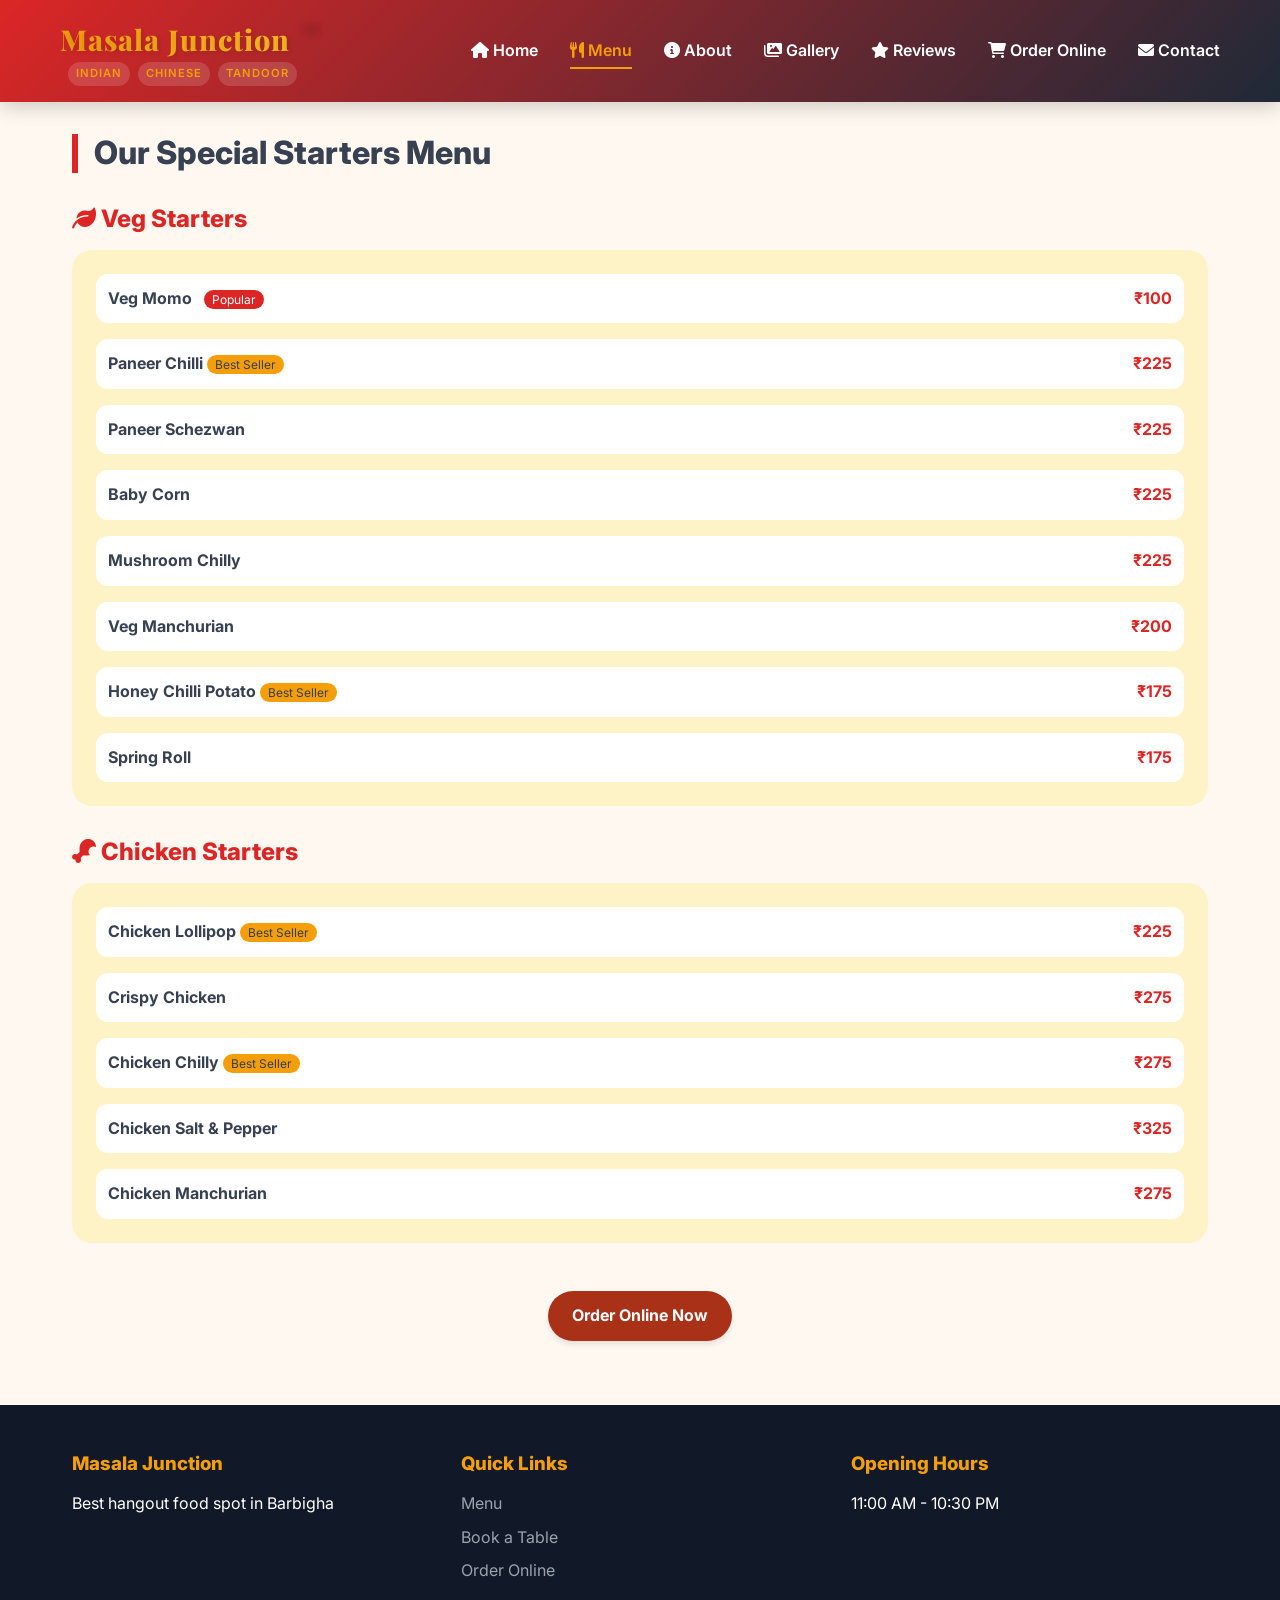
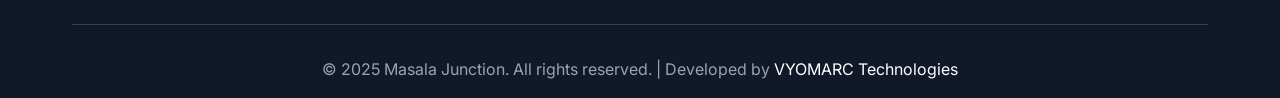
<file: menu.html>
<!DOCTYPE html>
<html lang="en">
<head>
  <meta charset="UTF-8">
  <meta name="viewport" content="width=device-width, initial-scale=1.0">
  <title>Menu - Masala Junction</title>
  <meta name="description" content="Explore our delicious veg and chicken starters. Best chicken lollipop, paneer chilli, and more in Barbigha.">
  <!-- Favicon - Replace the href with your logo path -->
  <link rel="icon" type="image/png" sizes="32x32" href="assets/favicon/favicon-32x32.png">
  <link rel="icon" type="image/png" sizes="16x16" href="assets/favicon/favicon-16x16.png">
  <link rel="apple-touch-icon" sizes="180x180" href="assets/favicon/apple-touch-icon.png">
  <link rel="manifest" href="assets/favicon/site.webmanifest">
  
  <link rel="stylesheet" href="css/style.css">
  <link rel="stylesheet" href="https://cdnjs.cloudflare.com/ajax/libs/font-awesome/6.0.0-beta3/css/all.min.css">
  <link href="https://fonts.googleapis.com/css2?family=Inter:wght@300;400;600;700;800&display=swap" rel="stylesheet">
  <link href="https://fonts.googleapis.com/css2?family=Playfair+Display:wght@400;500;600;700;800;900&display=swap" rel="stylesheet">
  
  <style>
    /* Additional navbar styling to match hero section */
    .navbar {
      background: linear-gradient(135deg, #DC2626, #1F2937) !important;
      box-shadow: 0 4px 20px rgba(0, 0, 0, 0.2);
    }
    
    .logo {
      font-family: 'Playfair Display', serif !important;
      font-size: 1.8rem !important;
      font-weight: 800 !important;
      background: linear-gradient(135deg, #F59E0B, #FBBF24) !important;
      -webkit-background-clip: text !important;
      background-clip: text !important;
      color: transparent !important;
      text-shadow: 2px 2px 4px rgba(0, 0, 0, 0.1);
      letter-spacing: 1px;
      position: relative;
    }
    
    .logo::after {
      content: '🍽️';
      font-size: 1.2rem;
      position: absolute;
      top: -5px;
      right: -25px;
      opacity: 0.8;
    }
    
    /* Restaurant type tagline under logo */
    .restaurant-type {
      display: flex;
      gap: 0.5rem;
      margin-left: 0.5rem;
      font-size: 0.7rem;
      font-weight: 600;
      color: #F59E0B;
      letter-spacing: 1px;
    }
    
    .restaurant-type span {
      background: rgba(255, 255, 255, 0.15);
      padding: 0.2rem 0.5rem;
      border-radius: 20px;
      backdrop-filter: blur(5px);
    }
    
    @media (max-width: 768px) {
      .logo {
        font-size: 1.3rem !important;
      }
      
      .logo::after {
        font-size: 0.9rem;
        right: -20px;
      }
      
      .restaurant-type {
        display: none;
      }
    }
    
    /* Update nav links color for better contrast */
    .nav-links a {
      color: white !important;
      font-weight: 600;
    }
    
    .nav-links a:hover {
      color: #F59E0B !important;
    }
    
    .nav-links a.active {
      color: #F59E0B !important;
    }
    
    .nav-links a::after {
      background: #F59E0B !important;
    }
    
    /* Mobile menu background */
    @media (max-width: 768px) {
      .nav-links {
        background: linear-gradient(135deg, #DC2626, #1F2937) !important;
      }
    }
  </style>
</head>
<body>

  <!-- Navigation -->
  <nav class="navbar">
    <div class="nav-container">
      <div>
        <a href="index.html" class="logo">Masala Junction</a>
        <div class="restaurant-type">
          <span>INDIAN</span>
          <span>CHINESE</span>
          <span>TANDOOR</span>
        </div>
      </div>
      <button class="menu-toggle" aria-label="Toggle menu">
        <i class="fas fa-bars"></i>
      </button>
      <div class="nav-links" role="navigation" aria-label="Main navigation">
        <a href="index.html" class="nav-link">
          <i class="fas fa-home" aria-hidden="true"></i>
          <span>Home</span>
        </a>
        <a href="menu.html" class="nav-link active" aria-current="page">
          <i class="fas fa-utensils" aria-hidden="true"></i>
          <span>Menu</span>
        </a>
        <a href="about.html" class="nav-link">
          <i class="fas fa-info-circle" aria-hidden="true"></i>
          <span>About</span>
        </a>
        <a href="gallery.html" class="nav-link">
          <i class="fas fa-images" aria-hidden="true"></i>
          <span>Gallery</span>
        </a>
        <a href="reviews.html" class="nav-link">
          <i class="fas fa-star" aria-hidden="true"></i>
          <span>Reviews</span>
        </a>
        <a href="order.html" class="nav-link order-now">
          <i class="fas fa-shopping-cart" aria-hidden="true"></i>
          <span>Order Online</span>
        </a>
        <a href="contact.html" class="nav-link">
          <i class="fas fa-envelope" aria-hidden="true"></i>
          <span>Contact</span>
        </a>
      </div>
    </div>
  </nav>

  <div class="container" style="margin-top: 2rem;">
    <h1 class="section-title">Our Special Starters Menu</h1>
    
    <div id="veg" style="scroll-margin-top: 100px;">
      <h2 style="color: #DC2626; margin: 2rem 0 1rem;"><i class="fas fa-leaf"></i> Veg Starters</h2>
      <div style="background: #FEF3C7; border-radius: 20px; padding: 1.5rem;">
        <div style="display: grid; gap: 1rem;">
          <div style="display: flex; justify-content: space-between; padding: 0.75rem; background: white; border-radius: 12px;">
            <span><strong>Veg Momo</strong> <span style="background: #DC2626; color: white; padding: 2px 8px; border-radius: 12px; font-size: 0.75rem; margin-left: 8px;">Popular</span></span>
            <span style="color: #DC2626; font-weight: bold;">₹100</span>
          </div>
          <div style="display: flex; justify-content: space-between; padding: 0.75rem; background: white; border-radius: 12px;">
            <span><strong>Paneer Chilli</strong> <span style="background: #F59E0B; padding: 2px 8px; border-radius: 12px; font-size: 0.75rem;">Best Seller</span></span>
            <span style="color: #DC2626; font-weight: bold;">₹225</span>
          </div>
          <div style="display: flex; justify-content: space-between; padding: 0.75rem; background: white; border-radius: 12px;">
            <span><strong>Paneer Schezwan</strong></span>
            <span style="color: #DC2626; font-weight: bold;">₹225</span>
          </div>
          <div style="display: flex; justify-content: space-between; padding: 0.75rem; background: white; border-radius: 12px;">
            <span><strong>Baby Corn</strong></span>
            <span style="color: #DC2626; font-weight: bold;">₹225</span>
          </div>
          <div style="display: flex; justify-content: space-between; padding: 0.75rem; background: white; border-radius: 12px;">
            <span><strong>Mushroom Chilly</strong></span>
            <span style="color: #DC2626; font-weight: bold;">₹225</span>
          </div>
          <div style="display: flex; justify-content: space-between; padding: 0.75rem; background: white; border-radius: 12px;">
            <span><strong>Veg Manchurian</strong></span>
            <span style="color: #DC2626; font-weight: bold;">₹200</span>
          </div>
          <div style="display: flex; justify-content: space-between; padding: 0.75rem; background: white; border-radius: 12px;">
            <span><strong>Honey Chilli Potato</strong> <span style="background: #F59E0B; padding: 2px 8px; border-radius: 12px; font-size: 0.75rem;">Best Seller</span></span>
            <span style="color: #DC2626; font-weight: bold;">₹175</span>
          </div>
          <div style="display: flex; justify-content: space-between; padding: 0.75rem; background: white; border-radius: 12px;">
            <span><strong>Spring Roll</strong></span>
            <span style="color: #DC2626; font-weight: bold;">₹175</span>
          </div>
        </div>
      </div>
    </div>

    <div id="chicken" style="scroll-margin-top: 100px;">
      <h2 style="color: #DC2626; margin: 2rem 0 1rem;"><i class="fas fa-drumstick-bite"></i> Chicken Starters</h2>
      <div style="background: #FEF3C7; border-radius: 20px; padding: 1.5rem;">
        <div style="display: grid; gap: 1rem;">
          <div style="display: flex; justify-content: space-between; padding: 0.75rem; background: white; border-radius: 12px;">
            <span><strong>Chicken Lollipop</strong> <span style="background: #F59E0B; padding: 2px 8px; border-radius: 12px; font-size: 0.75rem;">Best Seller</span></span>
            <span style="color: #DC2626; font-weight: bold;">₹225</span>
          </div>
          <div style="display: flex; justify-content: space-between; padding: 0.75rem; background: white; border-radius: 12px;">
            <span><strong>Crispy Chicken</strong></span>
            <span style="color: #DC2626; font-weight: bold;">₹275</span>
          </div>
          <div style="display: flex; justify-content: space-between; padding: 0.75rem; background: white; border-radius: 12px;">
            <span><strong>Chicken Chilly</strong> <span style="background: #F59E0B; padding: 2px 8px; border-radius: 12px; font-size: 0.75rem;">Best Seller</span></span>
            <span style="color: #DC2626; font-weight: bold;">₹275</span>
          </div>
          <div style="display: flex; justify-content: space-between; padding: 0.75rem; background: white; border-radius: 12px;">
            <span><strong>Chicken Salt & Pepper</strong></span>
            <span style="color: #DC2626; font-weight: bold;">₹325</span>
          </div>
          <div style="display: flex; justify-content: space-between; padding: 0.75rem; background: white; border-radius: 12px;">
            <span><strong>Chicken Manchurian</strong></span>
            <span style="color: #DC2626; font-weight: bold;">₹275</span>
          </div>
        </div>
      </div>
    </div>

    <div style="text-align: center; margin: 3rem 0;">
      <a href="order.html" class="btn btn-primary">Order Online Now</a>
    </div>
  </div>

  <footer class="footer">
    <div class="container">
      <div class="footer-content">
        <div class="footer-section">
          <h3>Masala Junction</h3>
          <p>Best hangout food spot in Barbigha</p>
        </div>
        <div class="footer-section">
          <h3>Quick Links</h3>
          <a href="menu.html">Menu</a>
          <a href="book-table.html">Book a Table</a>
          <a href="order.html">Order Online</a>
        </div>
        <div class="footer-section">
          <h3>Opening Hours</h3>
          <p>11:00 AM - 10:30 PM</p>
        </div>
      </div>
      <div class="footer-bottom">
        <p>&copy; 2025 Masala Junction. All rights reserved. | Developed by <a href="https://vyomarc.com" target="_blank" rel="noopener noreferrer">VYOMARC Technologies</a></p>
      </div>
    </div>
  </footer>

  <div class="sticky-bottom-bar">
    <a href="tel:+919123456789" class="call-btn call-track"><i class="fas fa-phone-alt"></i><span>Call</span></a>
    <a href="https://wa.me/919123456789" target="_blank" class="whatsapp-btn whatsapp-track"><i class="fab fa-whatsapp"></i><span>WhatsApp</span></a>
    <a href="https://maps.google.com/?q=Masala+Junction+Barbigha" target="_blank" class="directions-btn direction-track"><i class="fas fa-location-dot"></i><span>Directions</span></a>
  </div>

  <script src="js/main.js"></script>
</body>
</html>
</file>
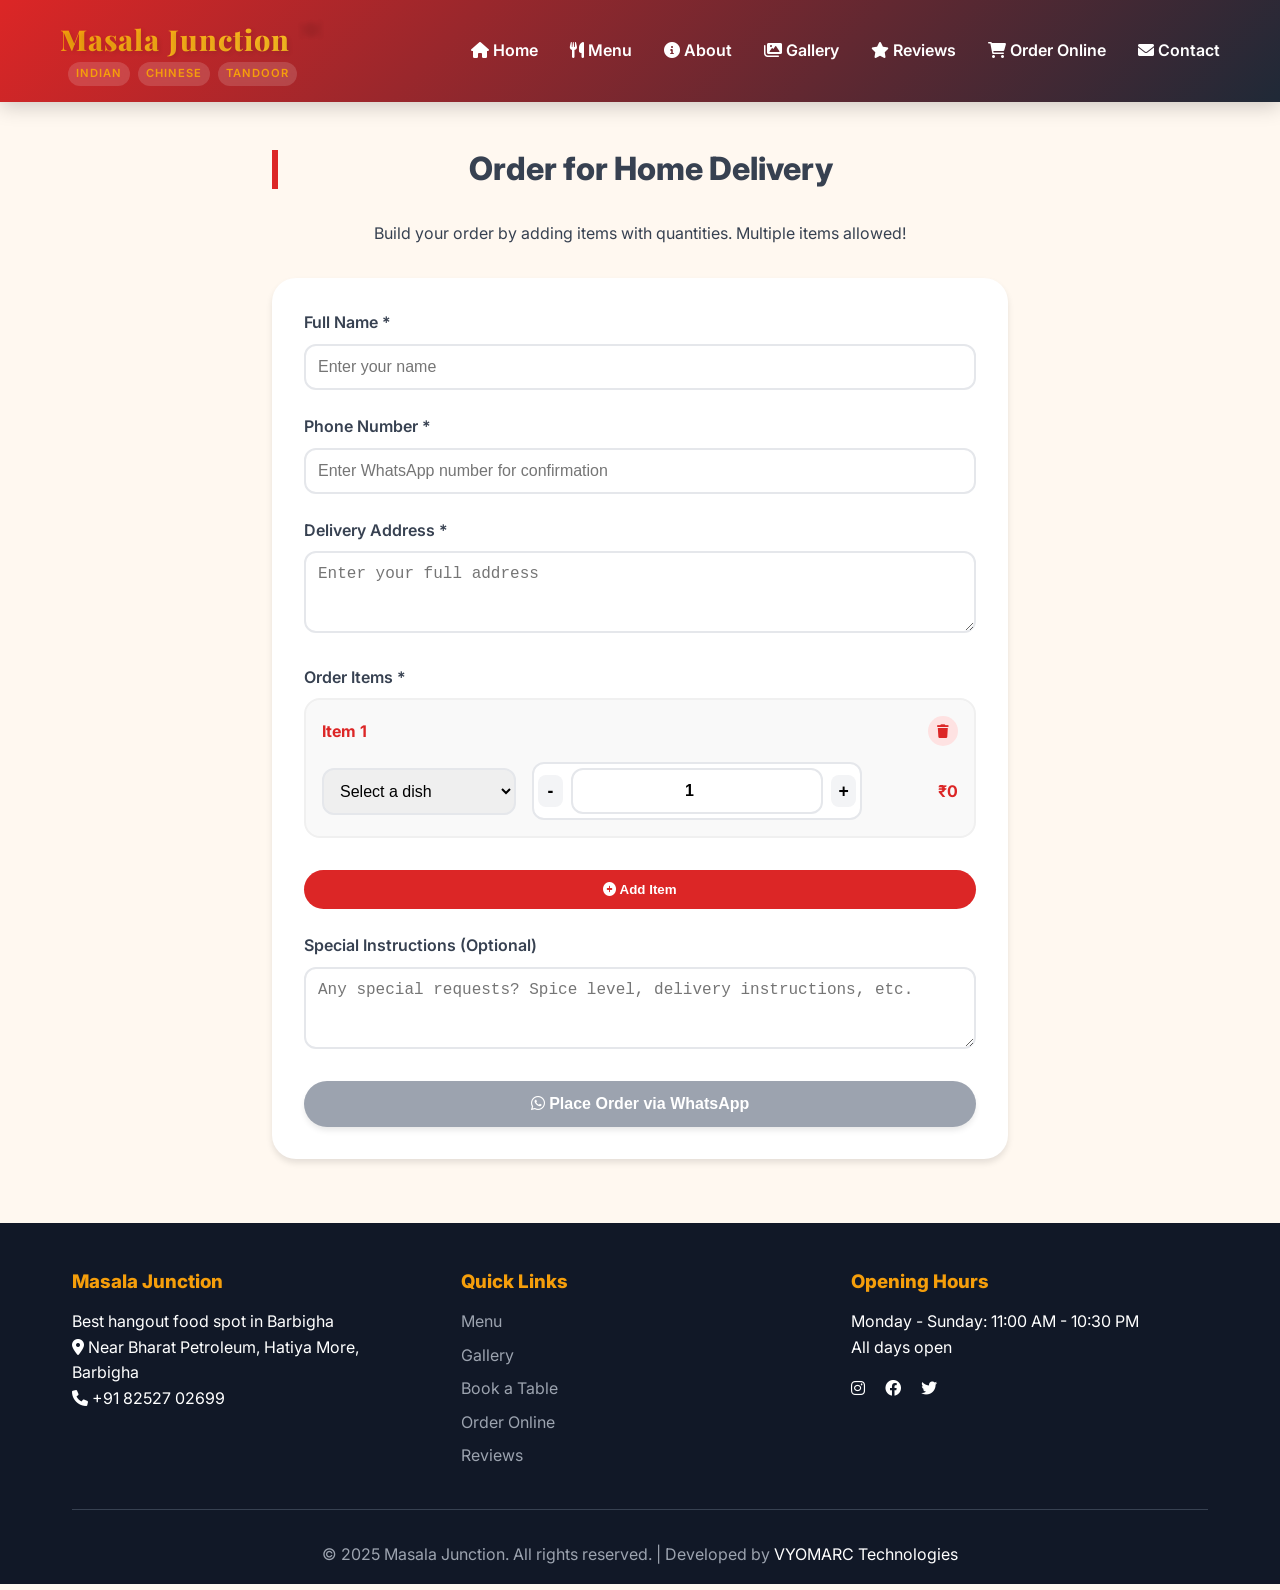
<file: order.html>
<!DOCTYPE html>
<html lang="en">
<head>
  <meta charset="UTF-8">
  <meta name="viewport" content="width=device-width, initial-scale=1.0">
  <title>Order Online - Masala Junction</title>
  <meta name="description" content="Order delicious starters online from Masala Junction. Fast delivery in Barbigha. Chicken Lollipop, Paneer Chilli & more!">
  <meta name="keywords" content="order online masala junction, food delivery barbigha, chicken starters delivery">
  
  <!-- Favicon -->
  <link rel="icon" type="image/png" sizes="32x32" href="assets/favicon/favicon-32x32.png">
  <link rel="icon" type="image/png" sizes="16x16" href="assets/favicon/favicon-16x16.png">
  <link rel="apple-touch-icon" sizes="180x180" href="assets/favicon/apple-touch-icon.png">
  <link rel="manifest" href="assets/favicon/site.webmanifest">
  
  <link rel="stylesheet" href="css/style.css">
  <link rel="stylesheet" href="https://cdnjs.cloudflare.com/ajax/libs/font-awesome/6.0.0-beta3/css/all.min.css">
  <link href="https://fonts.googleapis.com/css2?family=Inter:wght@300;400;600;700;800&display=swap" rel="stylesheet">
  <link href="https://fonts.googleapis.com/css2?family=Playfair+Display:wght@400;500;600;700;800;900&display=swap" rel="stylesheet">
  
  <style>
    /* Additional navbar styling to match hero section */
    .navbar {
      background: linear-gradient(135deg, #DC2626, #1F2937) !important;
      box-shadow: 0 4px 20px rgba(0, 0, 0, 0.2);
    }
    
    .logo {
      font-family: 'Playfair Display', serif !important;
      font-size: 1.8rem !important;
      font-weight: 800 !important;
      background: linear-gradient(135deg, #F59E0B, #FBBF24) !important;
      -webkit-background-clip: text !important;
      background-clip: text !important;
      color: transparent !important;
      text-shadow: 2px 2px 4px rgba(0, 0, 0, 0.1);
      letter-spacing: 1px;
      position: relative;
    }
    
    .logo::after {
      content: '🍽️';
      font-size: 1.2rem;
      position: absolute;
      top: -5px;
      right: -25px;
      opacity: 0.8;
    }
    
    .restaurant-type {
      display: flex;
      gap: 0.5rem;
      margin-left: 0.5rem;
      font-size: 0.7rem;
      font-weight: 600;
      color: #F59E0B;
      letter-spacing: 1px;
    }
    
    .restaurant-type span {
      background: rgba(255, 255, 255, 0.15);
      padding: 0.2rem 0.5rem;
      border-radius: 20px;
      backdrop-filter: blur(5px);
    }
    
    @media (max-width: 768px) {
      .logo {
        font-size: 1.3rem !important;
      }
      
      .logo::after {
        font-size: 0.9rem;
        right: -20px;
      }
      
      .restaurant-type {
        display: none;
      }
    }
    
    .nav-links a {
      color: white !important;
      font-weight: 600;
    }
    
    .nav-links a:hover {
      color: #F59E0B !important;
    }
    
    .nav-links a.active {
      color: #F59E0B !important;
    }
    
    .nav-links a::after {
      background: #F59E0B !important;
    }
    
    @media (max-width: 768px) {
      .nav-links {
        background: linear-gradient(135deg, #DC2626, #1F2937) !important;
      }
    }

    /* Order Page Specific Styles */
    .order-item {
      background: #f9f9f9;
      border-radius: 16px;
      padding: 1rem;
      margin-bottom: 1rem;
      position: relative;
      border: 2px solid #f0f0f0;
      transition: all 0.3s ease;
    }
    
    .order-item:hover {
      border-color: #DC2626;
      box-shadow: 0 2px 8px rgba(220, 38, 38, 0.1);
    }
    
    .item-header {
      display: flex;
      justify-content: space-between;
      align-items: center;
      margin-bottom: 1rem;
    }
    
    .item-title {
      font-weight: bold;
      color: #DC2626;
    }
    
    .remove-item {
      background: #fee2e2;
      color: #DC2626;
      border: none;
      width: 30px;
      height: 30px;
      border-radius: 50%;
      cursor: pointer;
      transition: all 0.2s;
      display: flex;
      align-items: center;
      justify-content: center;
    }
    
    .remove-item:hover {
      background: #DC2626;
      color: white;
      transform: scale(1.1);
    }
    
    .item-controls {
      display: flex;
      gap: 1rem;
      align-items: center;
      flex-wrap: wrap;
    }
    
    .item-select {
      flex: 2;
      min-width: 180px;
      padding: 0.5rem;
      border: 2px solid #e5e7eb;
      border-radius: 12px;
      font-size: 0.9rem;
      cursor: pointer;
    }
    
    .quantity-control {
      display: flex;
      align-items: center;
      gap: 0.5rem;
      background: white;
      padding: 0.25rem;
      border-radius: 12px;
      border: 2px solid #e5e7eb;
    }
    
    .quantity-btn {
      width: 32px;
      height: 32px;
      border: none;
      background: #f3f4f6;
      cursor: pointer;
      border-radius: 8px;
      font-weight: bold;
      font-size: 1.1rem;
      transition: all 0.2s;
    }
    
    .quantity-btn:hover {
      background: #DC2626;
      color: white;
    }
    
    .quantity-input {
      width: 50px;
      text-align: center;
      border: none;
      font-weight: bold;
      font-size: 1rem;
    }
    
    .quantity-input:focus {
      outline: none;
    }
    
    .item-price {
      font-weight: bold;
      color: #DC2626;
      min-width: 80px;
      text-align: right;
    }
    
    .add-item-btn {
      background: #DC2626;
      color: white;
      border: none;
      padding: 0.75rem 1.5rem;
      border-radius: 50px;
      cursor: pointer;
      font-weight: bold;
      margin-top: 1rem;
      width: 100%;
      transition: all 0.2s;
    }
    
    .add-item-btn:hover {
      background: #B91C1C;
      transform: translateY(-2px);
    }
    
    .order-summary {
      background: linear-gradient(135deg, #FEF3C7, #FEE2E2);
      padding: 1.5rem;
      border-radius: 16px;
      margin-top: 1rem;
    }
    
    .summary-row {
      display: flex;
      justify-content: space-between;
      padding: 0.5rem 0;
      border-bottom: 1px solid rgba(0,0,0,0.1);
    }
    
    .summary-total {
      font-size: 1.25rem;
      font-weight: bold;
      color: #DC2626;
      margin-top: 0.5rem;
      padding-top: 0.5rem;
      border-top: 2px solid #DC2626;
    }
    
    .empty-cart {
      text-align: center;
      padding: 2rem;
      color: #9ca3af;
    }
    
    @keyframes slideIn {
      from {
        opacity: 0;
        transform: translateY(-20px);
      }
      to {
        opacity: 1;
        transform: translateY(0);
      }
    }
    
    .order-item {
      animation: slideIn 0.3s ease;
    }
    
    .form-group {
      margin-bottom: 1.5rem;
    }
    
    .form-group label {
      display: block;
      margin-bottom: 0.5rem;
      font-weight: 600;
      color: #374151;
    }
    
    .form-group input,
    .form-group select,
    .form-group textarea {
      width: 100%;
      padding: 12px;
      border: 2px solid #E5E7EB;
      border-radius: 12px;
      font-size: 1rem;
      transition: all 0.3s ease;
    }
    
    .form-group input:focus,
    .form-group select:focus,
    .form-group textarea:focus {
      outline: none;
      border-color: #DC2626;
      box-shadow: 0 0 0 3px rgba(220, 38, 38, 0.1);
    }
    
    .btn-primary {
      background: #DC2626;
      color: white;
      border: none;
      padding: 14px 28px;
      border-radius: 50px;
      font-weight: bold;
      font-size: 1rem;
      cursor: pointer;
      transition: all 0.3s ease;
    }
    
    .btn-primary:hover {
      background: #B91C1C;
      transform: translateY(-2px);
    }
    
    .btn-primary:disabled {
      background: #9CA3AF;
      cursor: not-allowed;
      transform: none;
    }
  </style>
</head>
<body>

  <nav class="navbar">
    <div class="nav-container">
      <div>
        <a href="index.html" class="logo">Masala Junction</a>
        <div class="restaurant-type">
          <span>INDIAN</span>
          <span>CHINESE</span>
          <span>TANDOOR</span>
        </div>
      </div>
      <button class="menu-toggle" aria-label="Toggle menu">
        <i class="fas fa-bars"></i>
      </button>
      <div class="nav-links" role="navigation" aria-label="Main navigation">
        <a href="index.html" class="nav-link">
          <i class="fas fa-home" aria-hidden="true"></i>
          <span>Home</span>
        </a>
        <a href="menu.html" class="nav-link">
          <i class="fas fa-utensils" aria-hidden="true"></i>
          <span>Menu</span>
        </a>
        <a href="about.html" class="nav-link">
          <i class="fas fa-info-circle" aria-hidden="true"></i>
          <span>About</span>
        </a>
        <a href="gallery.html" class="nav-link">
          <i class="fas fa-images" aria-hidden="true"></i>
          <span>Gallery</span>
        </a>
        <a href="reviews.html" class="nav-link">
          <i class="fas fa-star" aria-hidden="true"></i>
          <span>Reviews</span>
        </a>
        <a href="order.html" class="nav-link order-now">
          <i class="fas fa-shopping-cart" aria-hidden="true"></i>
          <span>Order Online</span>
        </a>
        <a href="contact.html" class="nav-link">
          <i class="fas fa-envelope" aria-hidden="true"></i>
          <span>Contact</span>
        </a>
      </div>
    </div>
  </nav>

  <div class="container" style="margin: 3rem auto; max-width: 800px;">
    <h1 class="section-title" style="text-align: center;">Order for Home Delivery</h1>
    <p style="text-align: center; margin-bottom: 2rem;">Build your order by adding items with quantities. Multiple items allowed!</p>
    
    <form id="orderForm" style="background: white; padding: 2rem; border-radius: 24px; box-shadow: 0 4px 6px rgba(0,0,0,0.1);">
      <div class="form-group">
        <label for="name">Full Name *</label>
        <input type="text" id="name" required placeholder="Enter your name">
      </div>
      
      <div class="form-group">
        <label for="phone">Phone Number *</label>
        <input type="tel" id="phone" required placeholder="Enter WhatsApp number for confirmation">
      </div>
      
      <div class="form-group">
        <label for="address">Delivery Address *</label>
        <textarea id="address" rows="3" required placeholder="Enter your full address"></textarea>
      </div>
      
      <!-- Dynamic Order Items Section -->
      <div class="form-group">
        <label>Order Items *</label>
        <div id="orderItemsContainer">
          <div class="empty-cart" id="emptyCartMessage">
            <i class="fas fa-shopping-cart" style="font-size: 2rem; margin-bottom: 0.5rem; display: block;"></i>
            No items added yet. Click below to add your favorite dishes!
          </div>
        </div>
        
        <button type="button" class="add-item-btn" id="addItemBtn">
          <i class="fas fa-plus-circle"></i> Add Item
        </button>
      </div>
      
      <!-- Order Summary -->
      <div class="order-summary" id="orderSummary" style="display: none;">
        <h3 style="margin-bottom: 1rem;">Order Summary</h3>
        <div id="summaryItems"></div>
        <div class="summary-row summary-total">
          <strong>Total Amount:</strong>
          <strong id="grandTotal">₹0</strong>
        </div>
      </div>
      
      <div class="form-group">
        <label for="instructions">Special Instructions (Optional)</label>
        <textarea id="instructions" rows="3" placeholder="Any special requests? Spice level, delivery instructions, etc."></textarea>
      </div>
      
      <button type="submit" class="btn-primary" style="width: 100%;" id="submitOrderBtn" disabled>
        <i class="fab fa-whatsapp"></i> Place Order via WhatsApp
      </button>
    </form>
  </div>

  <footer class="footer">
    <div class="container">
      <div class="footer-content">
        <div class="footer-section">
          <h3>Masala Junction</h3>
          <p>Best hangout food spot in Barbigha</p>
          <p><i class="fas fa-map-marker-alt"></i> Near Bharat Petroleum, Hatiya More, Barbigha</p>
          <p><i class="fas fa-phone"></i> +91 82527 02699</p>
        </div>
        <div class="footer-section">
          <h3>Quick Links</h3>
          <a href="menu.html">Menu</a>
          <a href="gallery.html">Gallery</a>
          <a href="book-table.html">Book a Table</a>
          <a href="order.html">Order Online</a>
          <a href="reviews.html">Reviews</a>
        </div>
        <div class="footer-section">
          <h3>Opening Hours</h3>
          <p>Monday - Sunday: 11:00 AM - 10:30 PM</p>
          <p>All days open</p>
          <div style="margin-top: 1rem;">
            <i class="fab fa-instagram"></i>
            <i class="fab fa-facebook" style="margin-left: 1rem;"></i>
            <i class="fab fa-twitter" style="margin-left: 1rem;"></i>
          </div>
        </div>
      </div>
      <div class="footer-bottom">
        <p>&copy; 2025 Masala Junction. All rights reserved. | Developed by <a href="https://vyomarc.com" target="_blank" rel="noopener noreferrer">VYOMARC Technologies</a></p>
      </div>
    </div>
  </footer>

  <div class="sticky-bottom-bar">
    <a href="tel:+918252702699" class="call-btn call-track"><i class="fas fa-phone-alt"></i><span>Call</span></a>
    <a href="https://wa.me/918252702699" target="_blank" class="whatsapp-btn whatsapp-track"><i class="fab fa-whatsapp"></i><span>WhatsApp</span></a>
    <a href="https://maps.google.com/?q=Masala+Junction+Barbigha" target="_blank" class="directions-btn direction-track"><i class="fas fa-location-dot"></i><span>Directions</span></a>
  </div>

  <script src="js/main.js"></script>
  <script src="js/order.js"></script>
</body>
</html>
</file>
<file: css/style.css>
/* ===== CSS Variables & Reset ===== */
:root {
  --primary-red: #DC2626;
  --primary-red-dark: #B91C1C;
  --primary-yellow: #F59E0B;
  --primary-black: #1F2937;
  --primary-black-dark: #111827;
  --text-dark: #374151;
  --text-light: #6B7280;
  --bg-light: #FFF8F0;
  --bg-white: #FFFFFF;
  --shadow-sm: 0 1px 2px 0 rgb(0 0 0 / 0.05);
  --shadow-md: 0 4px 6px -1px rgb(0 0 0 / 0.1);
  --shadow-lg: 0 10px 15px -3px rgb(0 0 0 / 0.1);
  --shadow-xl: 0 20px 25px -5px rgb(0 0 0 / 0.1);
  --transition: all 0.3s ease;
}

* {
  margin: 0;
  padding: 0;
  box-sizing: border-box;
}

body {
  font-family: 'Inter', -apple-system, BlinkMacSystemFont, 'Segoe UI', Roboto, Oxygen, Ubuntu, sans-serif;
  background: var(--bg-light);
  color: var(--text-dark);
  line-height: 1.6;
  overflow-x: hidden;
}

/* ===== Typography ===== */
h1, h2, h3, h4, h5, h6 {
  font-weight: 800;
  line-height: 1.2;
}

/* ===== Container ===== */
.container {
  max-width: 1200px;
  margin: 0 auto;
  padding: 0 20px;
}

@media (min-width: 640px) {
  .container {
    padding: 0 24px;
  }
}

@media (min-width: 1024px) {
  .container {
    padding: 0 32px;
  }
}

/* ===== Navigation ===== */
.navbar {
  background: var(--bg-white);
  box-shadow: var(--shadow-md);
  position: sticky;
  top: 0;
  z-index: 1000;
  backdrop-filter: blur(10px);
  background: rgba(255, 255, 255, 0.95);
}

.nav-container {
  max-width: 1200px;
  margin: 0 auto;
  padding: 1rem 20px;
  display: flex;
  justify-content: space-between;
  align-items: center;
  position: relative;
}

.logo {
  font-size: 1.5rem;
  font-weight: 800;
  background: linear-gradient(135deg, var(--primary-red), var(--primary-yellow));
  -webkit-background-clip: text;
  background-clip: text;
  color: transparent;
  text-decoration: none;
  transition: var(--transition);
}

.logo:hover {
  transform: scale(1.05);
}

.nav-links {
  display: flex;
  gap: 2rem;
  align-items: center;
}

.nav-links a {
  text-decoration: none;
  color: var(--text-dark);
  font-weight: 600;
  transition: var(--transition);
  position: relative;
}

.nav-links a:hover {
  color: var(--primary-red);
}

.nav-links a::after {
  content: '';
  position: absolute;
  bottom: -5px;
  left: 0;
  width: 0;
  height: 2px;
  background: var(--primary-red);
  transition: var(--transition);
}

.nav-links a:hover::after,
.nav-links a.active::after {
  width: 100%;
}

.nav-links a.active {
  color: var(--primary-red);
}



/* Logo Styling */
.logo {
  display: flex;
  align-items: center;
  gap: 12px; /* Space between logo image and text */
  text-decoration: none;
  font-size: 28px;
  font-weight: bold;
  color: #333; /* Adjust to match your theme */
  white-space: nowrap; /* Prevents wrapping on mobile */
}

.logo-img {
  height: 45px; /* Adjust based on your logo size */
  width: auto;
  display: block;
  object-fit: contain;
}

/* Optional: Logo hover effect */
.logo:hover .logo-img {
  opacity: 0.9;
  transform: scale(1.05);
  transition: all 0.3s ease;
}

/* Dropdown Menu */
.dropdown {
  position: relative;
  display: inline-block;
}

.dropdown-content {
  display: none;
  position: absolute;
  background: var(--bg-white);
  min-width: 200px;
  box-shadow: var(--shadow-lg);
  border-radius: 12px;
  top: 100%;
  left: 0;
  z-index: 1000;
  overflow: hidden;
}

.dropdown-content a {
  padding: 12px 20px;
  display: block;
  color: var(--text-dark);
  transition: var(--transition);
}

.dropdown-content a:hover {
  background: var(--bg-light);
  color: var(--primary-red);
  padding-left: 24px;
}

.dropdown:hover .dropdown-content {
  display: block;
  animation: fadeIn 0.3s ease;
}

@keyframes fadeIn {
  from {
    opacity: 0;
    transform: translateY(-10px);
  }
  to {
    opacity: 1;
    transform: translateY(0);
  }
}

/* Mobile Menu */
.menu-toggle {
  display: none;
  background: none;
  border: none;
  font-size: 1.5rem;
  cursor: pointer;
  color: var(--primary-red);
}

@media (max-width: 768px) {
  .menu-toggle {
    display: block;
  }
  
  .nav-links {
    display: none;
    position: absolute;
    top: 100%;
    left: 0;
    right: 0;
    background: var(--bg-white);
    flex-direction: column;
    padding: 1rem;
    gap: 1rem;
    box-shadow: var(--shadow-lg);
    animation: slideDown 0.3s ease;
  }
  
  .nav-links.active {
    display: flex;
  }
  
  .dropdown-content {
    position: static;
    box-shadow: none;
    padding-left: 1rem;
  }
  
  .dropdown:hover .dropdown-content {
    display: none;
  }
  
  .dropdown.active .dropdown-content {
    display: block;
  }
}

@keyframes slideDown {
  from {
    opacity: 0;
    transform: translateY(-20px);
  }
  to {
    opacity: 1;
    transform: translateY(0);
  }
}

/* ===== Buttons ===== */
.btn {
  display: inline-flex;
  align-items: center;
  gap: 8px;
  padding: 12px 24px;
  border-radius: 50px;
  font-weight: 700;
  text-decoration: none;
  transition: var(--transition);
  cursor: pointer;
  border: none;
  font-size: 1rem;
}

.btn-primary {
  background: #A93118;
  color: #ffffff;
  box-shadow: var(--shadow-md);
}

.btn-primary:hover {
  background: var(--primary-red-dark);
  transform: translateY(-2px);
  box-shadow: var(--shadow-lg);
}

.btn-secondary {
  background: var(--primary-yellow);
  color: var(--primary-black);
}

.btn-secondary:hover {
  background: #E68A00;
  transform: translateY(-2px);
}

.btn-outline {
  border: 2px solid var(--primary-red);
  color: var(--primary-red);
  background: transparent;
}

.btn-outline:hover {
  background: var(--primary-red);
  color: white;
}

/* ===== Cards & Sections ===== */
.section-title {
  border-left: 6px solid var(--primary-red);
  padding-left: 16px;
  margin-bottom: 2rem;
  font-size: 2rem;
}

/* ===== Hero Section with Slider ===== */
.hero {
  position: relative;
  height: 90vh;
  min-height: 500px;
  max-height: 800px;
  overflow: hidden;
  background: #1F2937;
}

/* Hero Slider Container */
.hero-slider {
  position: absolute;
  top: 0;
  left: 0;
  width: 100%;
  height: 100%;
  overflow: hidden;
}

/* Hero Slides */
.hero-slide {
  position: absolute;
  top: 0;
  left: 0;
  width: 100%;
  height: 100%;
  opacity: 0;
  transform: scale(1.1);
  transition: opacity 0.8s ease-in-out, transform 0.8s ease-in-out;
  z-index: 1;
}

.hero-slide.active {
  opacity: 1;
  transform: scale(1);
  z-index: 2;
}

.hero-slide img {
  width: 100%;
  height: 100%;
  object-fit: cover;
  display: block;
}

/* Overlay for better text readability */
.hero-overlay {
  position: absolute;
  top: 0;
  left: 0;
  width: 100%;
  height: 100%;
  background: linear-gradient(135deg, rgba(0, 0, 0, 0.7), rgba(0, 0, 0, 0.4));
  z-index: 1;
}

/* Hero Content Wrapper */
.hero-content-wrapper {
  position: absolute;
  top: 0;
  left: 0;
  width: 100%;
  height: 100%;
  display: flex;
  align-items: center;
  justify-content: center;
  z-index: 10;
}

.hero-content {
  text-align: center;
  max-width: 800px;
  margin: 0 auto;
  padding: 2rem;
  animation: heroFadeIn 1s ease-out;
}

.hero-title {
  font-size: 3.5rem;
  font-weight: 800;
  color: white;
  text-shadow: 0 4px 20px rgba(0, 0, 0, 0.3);
  margin-bottom: 1rem;
  line-height: 1.2;
}

@keyframes heroFadeIn {
  from {
    opacity: 0;
    transform: translateY(30px);
  }
  to {
    opacity: 1;
    transform: translateY(0);
  }
}

/* Hero Dots/Indicators */
.hero-dots {
  position: absolute;
  bottom: 30px;
  left: 50%;
  transform: translateX(-50%);
  display: flex;
  gap: 12px;
  z-index: 15;
}

.hero-dots .dot {
  width: 14px;
  height: 14px;
  border-radius: 50%;
  background: rgba(255, 255, 255, 0.5);
  cursor: pointer;
  transition: all 0.3s ease;
  border: 2px solid transparent;
}

.hero-dots .dot:hover {
  transform: scale(1.2);
  background: rgba(255, 255, 255, 0.8);
}

.hero-dots .dot.active {
  background: #F59E0B;
  border-color: #F59E0B;
  box-shadow: 0 0 20px rgba(245, 158, 11, 0.5);
  transform: scale(1.1);
}

/* Hero Navigation Arrows */
.hero-arrow {
  position: absolute;
  top: 50%;
  transform: translateY(-50%);
  background: rgba(255, 255, 255, 0.15);
  backdrop-filter: blur(10px);
  color: white;
  border: 2px solid rgba(255, 255, 255, 0.2);
  width: 50px;
  height: 50px;
  border-radius: 50%;
  cursor: pointer;
  z-index: 15;
  transition: all 0.3s ease;
  display: flex;
  align-items: center;
  justify-content: center;
  font-size: 1.2rem;
}

.hero-arrow:hover {
  background: rgba(245, 158, 11, 0.8);
  border-color: #F59E0B;
  transform: translateY(-50%) scale(1.05);
  box-shadow: 0 0 30px rgba(245, 158, 11, 0.3);
}

.hero-arrow-prev {
  left: 20px;
}

.hero-arrow-next {
  right: 20px;
}

/* Star Rating */
.hero-content .star-rating {
  font-size: 1.5rem;
  color: #FBBF24;
}

/* Buttons in Hero */
.hero-content .btn {
  padding: 14px 32px;
  font-size: 1.1rem;
  border-radius: 50px;
  transition: all 0.3s ease;
}

.hero-content .btn-primary {
  background: #DC2626;
  color: white;
  border: none;
  box-shadow: 0 4px 15px rgba(220, 38, 38, 0.4);
}

.hero-content .btn-primary:hover {
  background: #B91C1C;
  transform: translateY(-3px);
  box-shadow: 0 8px 25px rgba(220, 38, 38, 0.5);
}

.hero-content .btn-outline {
  background: transparent;
  border: 2px solid white;
  color: white;
}

.hero-content .btn-outline:hover {
  background: white;
  color: #DC2626;
  transform: translateY(-3px);
  box-shadow: 0 8px 25px rgba(255, 255, 255, 0.2);
}

/* Responsive Design */
@media (max-width: 1024px) {
  .hero-title {
    font-size: 3rem;
  }
}

@media (max-width: 768px) {
  .hero {
    height: 80vh;
    min-height: 400px;
  }
  
  .hero-title {
    font-size: 2.2rem;
  }
  
  .hero-content .star-rating {
    font-size: 1.2rem;
  }
  
  .hero-content .btn {
    padding: 12px 24px;
    font-size: 0.95rem;
  }
  
  .hero-arrow {
    width: 40px;
    height: 40px;
    font-size: 1rem;
  }
  
  .hero-arrow-prev {
    left: 10px;
  }
  
  .hero-arrow-next {
    right: 10px;
  }
  
  .hero-dots .dot {
    width: 12px;
    height: 12px;
  }
}

@media (max-width: 480px) {
  .hero {
    height: 70vh;
    min-height: 350px;
  }
  
  .hero-title {
    font-size: 1.8rem;
  }
  
  .hero-content .star-rating {
    font-size: 1rem;
  }
  
  .hero-content .btn {
    padding: 10px 18px;
    font-size: 0.85rem;
  }
  
  .hero-arrow {
    width: 35px;
    height: 35px;
    font-size: 0.8rem;
  }
}

/* Slide Animation */
@keyframes slideIn {
  from {
    transform: scale(1.1);
    opacity: 0;
  }
  to {
    transform: scale(1);
    opacity: 1;
  }
}

.hero-slide.active {
  animation: slideIn 0.8s ease-out forwards;
}

/* Optional: Add a subtle parallax effect on scroll */
.hero-slider {
  will-change: transform;
}

/* Pause animation on hover */
.hero:hover .hero-slider {
  animation-play-state: paused;
}

.star-rating {
  color: #FBBF24;
  margin-bottom: 1.5rem;
}

/* Cards */
.dish-card, .review-card {
  background: var(--bg-white);
  border-radius: 16px;
  overflow: hidden;
  transition: var(--transition);
  box-shadow: var(--shadow-sm);
  position: relative;
}

.dish-card:hover, .review-card:hover {
  transform: translateY(-5px);
  box-shadow: var(--shadow-xl);
}

.best-seller-badge {
  position: absolute;
  top: 12px;
  left: 12px;
  background: var(--primary-red);
  color: white;
  padding: 4px 12px;
  border-radius: 20px;
  font-size: 0.75rem;
  font-weight: bold;
  z-index: 1;
}

/* Form Styles */
.form-group {
  margin-bottom: 1.5rem;
}

.form-group label {
  display: block;
  margin-bottom: 0.5rem;
  font-weight: 600;
  color: var(--text-dark);
}

.form-group input,
.form-group select,
.form-group textarea {
  width: 100%;
  padding: 12px;
  border: 2px solid #E5E7EB;
  border-radius: 12px;
  font-size: 1rem;
  transition: var(--transition);
}

.form-group input:focus,
.form-group select:focus,
.form-group textarea:focus {
  outline: none;
  border-color: var(--primary-red);
  box-shadow: 0 0 0 3px rgba(220, 38, 38, 0.1);
}

/* Footer */
.footer {
  background: var(--primary-black-dark);
  color: white;
  padding: 3rem 0 1rem;
  margin-top: 4rem;
}

.footer-content {
  display: grid;
  grid-template-columns: repeat(auto-fit, minmax(250px, 1fr));
  gap: 2rem;
  margin-bottom: 2rem;
}

.footer-section h3 {
  margin-bottom: 1rem;
  color: var(--primary-yellow);
}

.footer-section a {
  color: #9CA3AF;
  text-decoration: none;
  display: block;
  margin-bottom: 0.5rem;
  transition: var(--transition);
}

.footer-section a:hover {
  color: var(--primary-yellow);
  transform: translateX(5px);
}

.footer-bottom {
  text-align: center;
  padding-top: 2rem;
  border-top: 1px solid #374151;
  color: #9CA3AF;
}

.footer-bottom a {
  text-decoration: none;
  color: #ffffff;
}

.footer-bottom a:hover {
  text-decoration: underline;
}


/* Sticky Bottom Bar */
.sticky-bottom-bar {
  position: fixed;
  bottom: 0;
  left: 0;
  right: 0;
  background: var(--bg-white);
  box-shadow: 0 -4px 10px rgba(0, 0, 0, 0.1);
  display: none;
  justify-content: space-around;
  padding: 12px;
  z-index: 1000;
}

.sticky-bottom-bar a {
  display: flex;
  flex-direction: column;
  align-items: center;
  gap: 4px;
  text-decoration: none;
  font-size: 0.75rem;
  font-weight: 600;
  transition: var(--transition);
}

.sticky-bottom-bar .call-btn { color: var(--primary-red); }
.sticky-bottom-bar .whatsapp-btn { color: #25D366; }
.sticky-bottom-bar .directions-btn { color: #1E3A8A; }

.sticky-bottom-bar a:hover {
  transform: translateY(-3px);
}

@media (max-width: 768px) {
  .sticky-bottom-bar {
    display: flex;
  }
  
  body {
    padding-bottom: 80px;
  }
}

/* Utility Classes */
.text-center { text-align: center; }
.mt-4 { margin-top: 1rem; }
.mb-4 { margin-bottom: 1rem; }
.grid-2 { display: grid; grid-template-columns: repeat(2, 1fr); gap: 1.5rem; }
.grid-3 { display: grid; grid-template-columns: repeat(3, 1fr); gap: 1.5rem; }
.grid-4 { display: grid; grid-template-columns: repeat(4, 1fr); gap: 1.5rem; }

@media (max-width: 768px) {
  .grid-2, .grid-3, .grid-4 {
    grid-template-columns: 1fr;
    gap: 1rem;
  }
}

/* Animations */
@keyframes fadeInUp {
  from {
    opacity: 0;
    transform: translateY(30px);
  }
  to {
    opacity: 1;
    transform: translateY(0);
  }
}

/* Loading Spinner */
.spinner {
  border: 3px solid rgba(220, 38, 38, 0.1);
  border-top-color: var(--primary-red);
  border-radius: 50%;
  width: 40px;
  height: 40px;
  animation: spin 0.6s linear infinite;
}

@keyframes spin {
  to { transform: rotate(360deg); }
}

/* Modal */
.modal {
  display: none;
  position: fixed;
  top: 0;
  left: 0;
  right: 0;
  bottom: 0;
  background: rgba(0, 0, 0, 0.8);
  z-index: 2000;
  justify-content: center;
  align-items: center;
}

.modal.active {
  display: flex;
}

.modal-content {
  background: var(--bg-white);
  padding: 2rem;
  border-radius: 24px;
  max-width: 500px;
  width: 90%;
  text-align: center;
}

/* Responsive Images */
img {
  max-width: 100%;
  height: auto;
}

/* ===== Offer Banner Styles ===== */
.offer-banner {
  background: linear-gradient(135deg, #F59E0B, #DC2626);
  border-radius: 20px;
  padding: 1.5rem;
  text-align: center;
  color: white;
  position: relative;
  overflow: hidden;
  transition: all 0.4s cubic-bezier(0.4, 0, 0.2, 1);
  cursor: pointer;
  box-shadow: 0 4px 15px rgba(0, 0, 0, 0.1);
}

/* Hover Effect - Scale and Shadow */
.offer-banner:hover {
  transform: translateY(-5px);
  box-shadow: 0 15px 35px rgba(220, 38, 38, 0.3);
}

/* Animated Background Effect */
.offer-banner::before {
  content: '';
  position: absolute;
  top: 0;
  left: -100%;
  width: 100%;
  height: 100%;
  background: linear-gradient(90deg, transparent, rgba(255, 255, 255, 0.3), transparent);
  transition: left 0.6s ease;
}

.offer-banner:hover::before {
  left: 100%;
}

/* Shine Effect on Hover */
.offer-banner::after {
  content: '';
  position: absolute;
  top: 0;
  left: 0;
  right: 0;
  bottom: 0;
  background: radial-gradient(circle at var(--x, 50%) var(--y, 50%), rgba(255, 255, 255, 0.2) 0%, transparent 70%);
  opacity: 0;
  transition: opacity 0.3s ease;
  pointer-events: none;
}

.offer-banner:hover::after {
  opacity: 1;
}

/* Badge Style */
.offer-badge {
  display: inline-block;
  background: rgba(255, 255, 255, 0.2);
  backdrop-filter: blur(10px);
  padding: 0.25rem 1rem;
  border-radius: 50px;
  font-size: 0.7rem;
  font-weight: bold;
  text-transform: uppercase;
  letter-spacing: 1px;
  margin-bottom: 0.75rem;
  animation: pulse 2s infinite;
}

@keyframes pulse {
  0%, 100% {
    transform: scale(1);
  }
  50% {
    transform: scale(1.05);
  }
}

/* Tagline Style */
.offer-tagline {
  font-size: 0.875rem;
  text-transform: uppercase;
  letter-spacing: 2px;
  opacity: 0.9;
  margin-bottom: 0.5rem;
}

/* Title Style */
.offer-title {
  font-size: 1.75rem;
  margin: 0.5rem 0;
  font-weight: 800;
  text-shadow: 2px 2px 4px rgba(0, 0, 0, 0.2);
  transition: transform 0.3s ease;
}

.offer-banner:hover .offer-title {
  transform: scale(1.05);
}

/* Description Style */
.offer-description {
  font-size: 1rem;
  margin-bottom: 1rem;
  opacity: 0.95;
}

/* Button Style */
.offer-btn {
  display: inline-flex;
  align-items: center;
  gap: 0.5rem;
  background: white;
  color: #DC2626;
  padding: 0.75rem 1.5rem;
  border-radius: 50px;
  text-decoration: none;
  font-weight: bold;
  margin-top: 0.5rem;
  transition: all 0.3s ease;
  box-shadow: 0 2px 5px rgba(0, 0, 0, 0.1);
  border: none;
  cursor: pointer;
}

.offer-btn i {
  transition: transform 0.3s ease;
}

.offer-btn:hover {
  transform: translateX(5px);
  background: #DC2626;
  color: white;
  box-shadow: 0 5px 15px rgba(0, 0, 0, 0.2);
}

.offer-btn:hover i {
  transform: translateX(5px);
}

/* Optional: Add confetti effect on hover (just for fun) */
@keyframes confetti {
  0% {
    transform: translateY(0) rotate(0deg);
    opacity: 1;
  }
  100% {
    transform: translateY(100px) rotate(360deg);
    opacity: 0;
  }
}

/* Responsive Design */
@media (max-width: 768px) {
  .offer-banner {
    padding: 1.2rem;
  }
  
  .offer-title {
    font-size: 1.3rem;
  }
  
  .offer-description {
    font-size: 0.875rem;
  }
  
  .offer-btn {
    padding: 0.6rem 1.2rem;
    font-size: 0.875rem;
  }
}

/* floating animation */
@keyframes float {
  0%, 100% {
    transform: translateY(0);
  }
  50% {
    transform: translateY(-3px);
  }
}

.offer-banner {
  animation: float 3s ease-in-out infinite;
}

.offer-banner:hover {
  animation: none;
}
</file>
